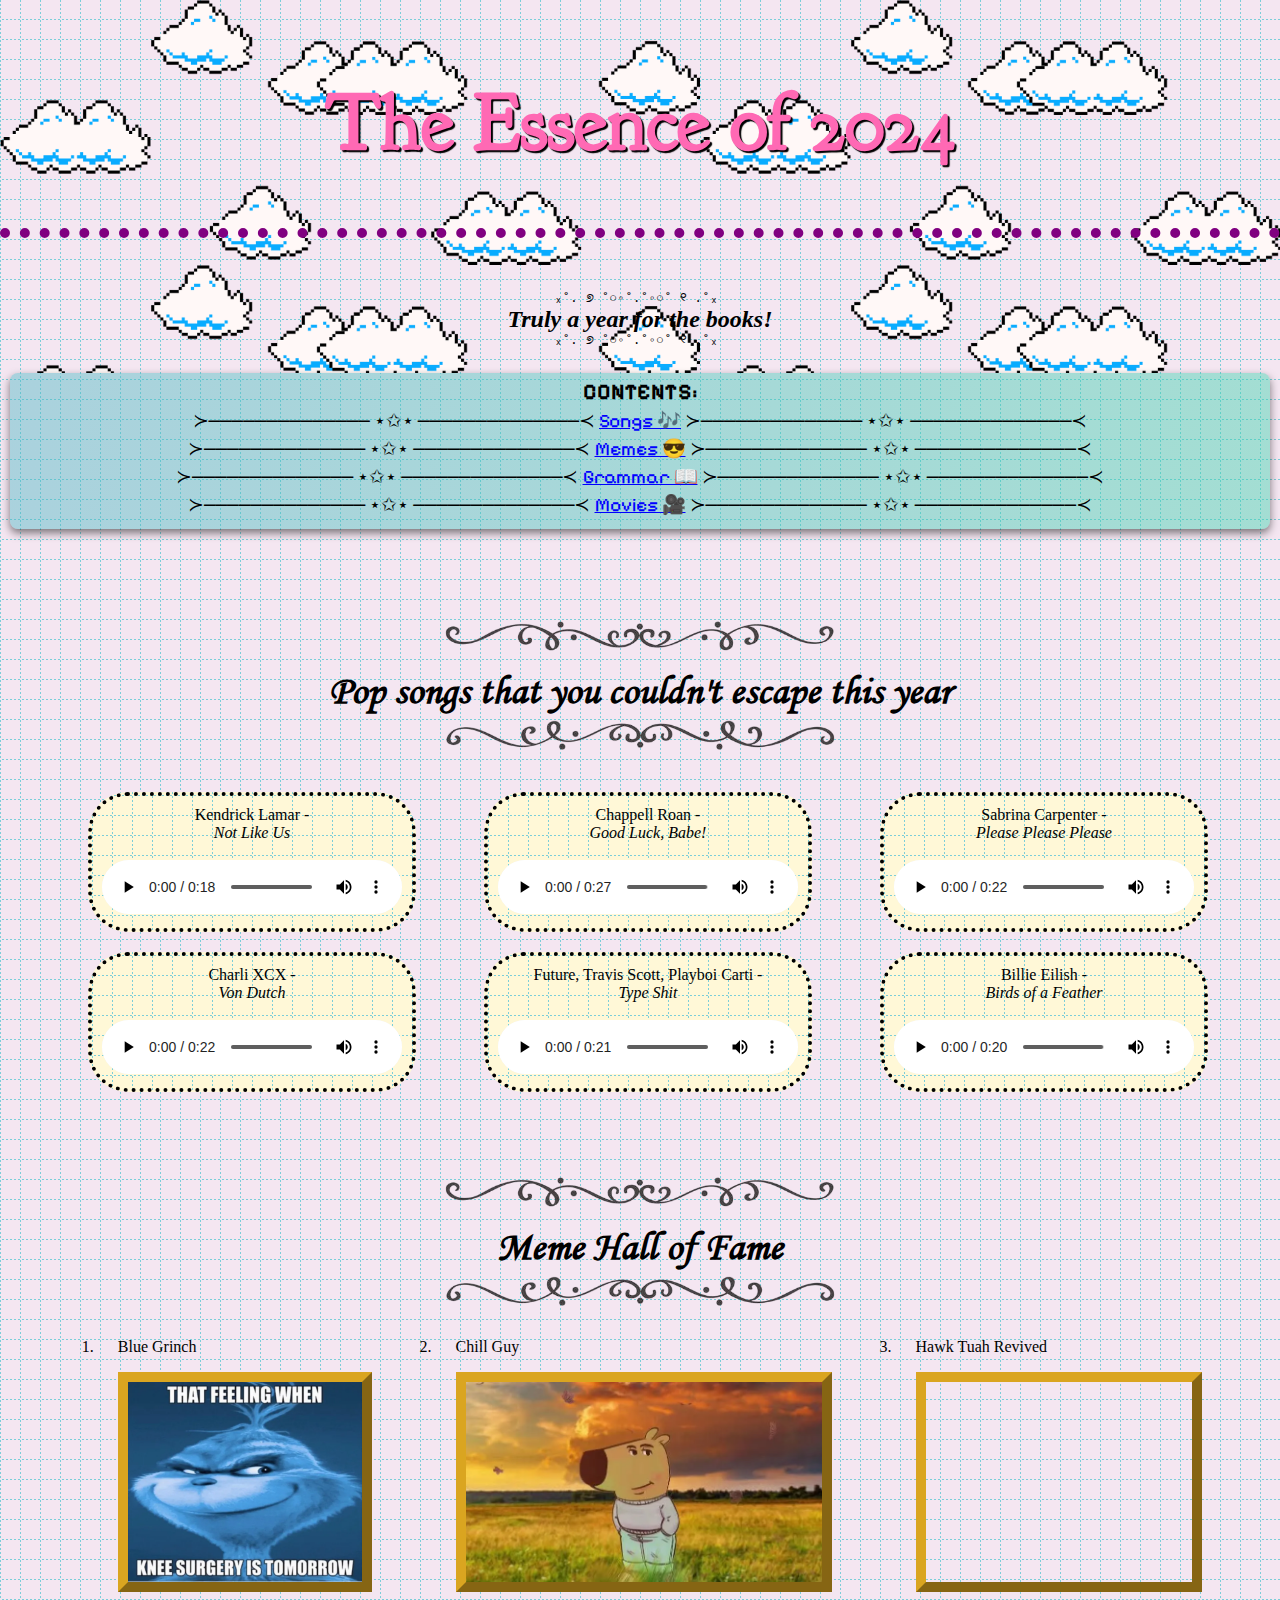
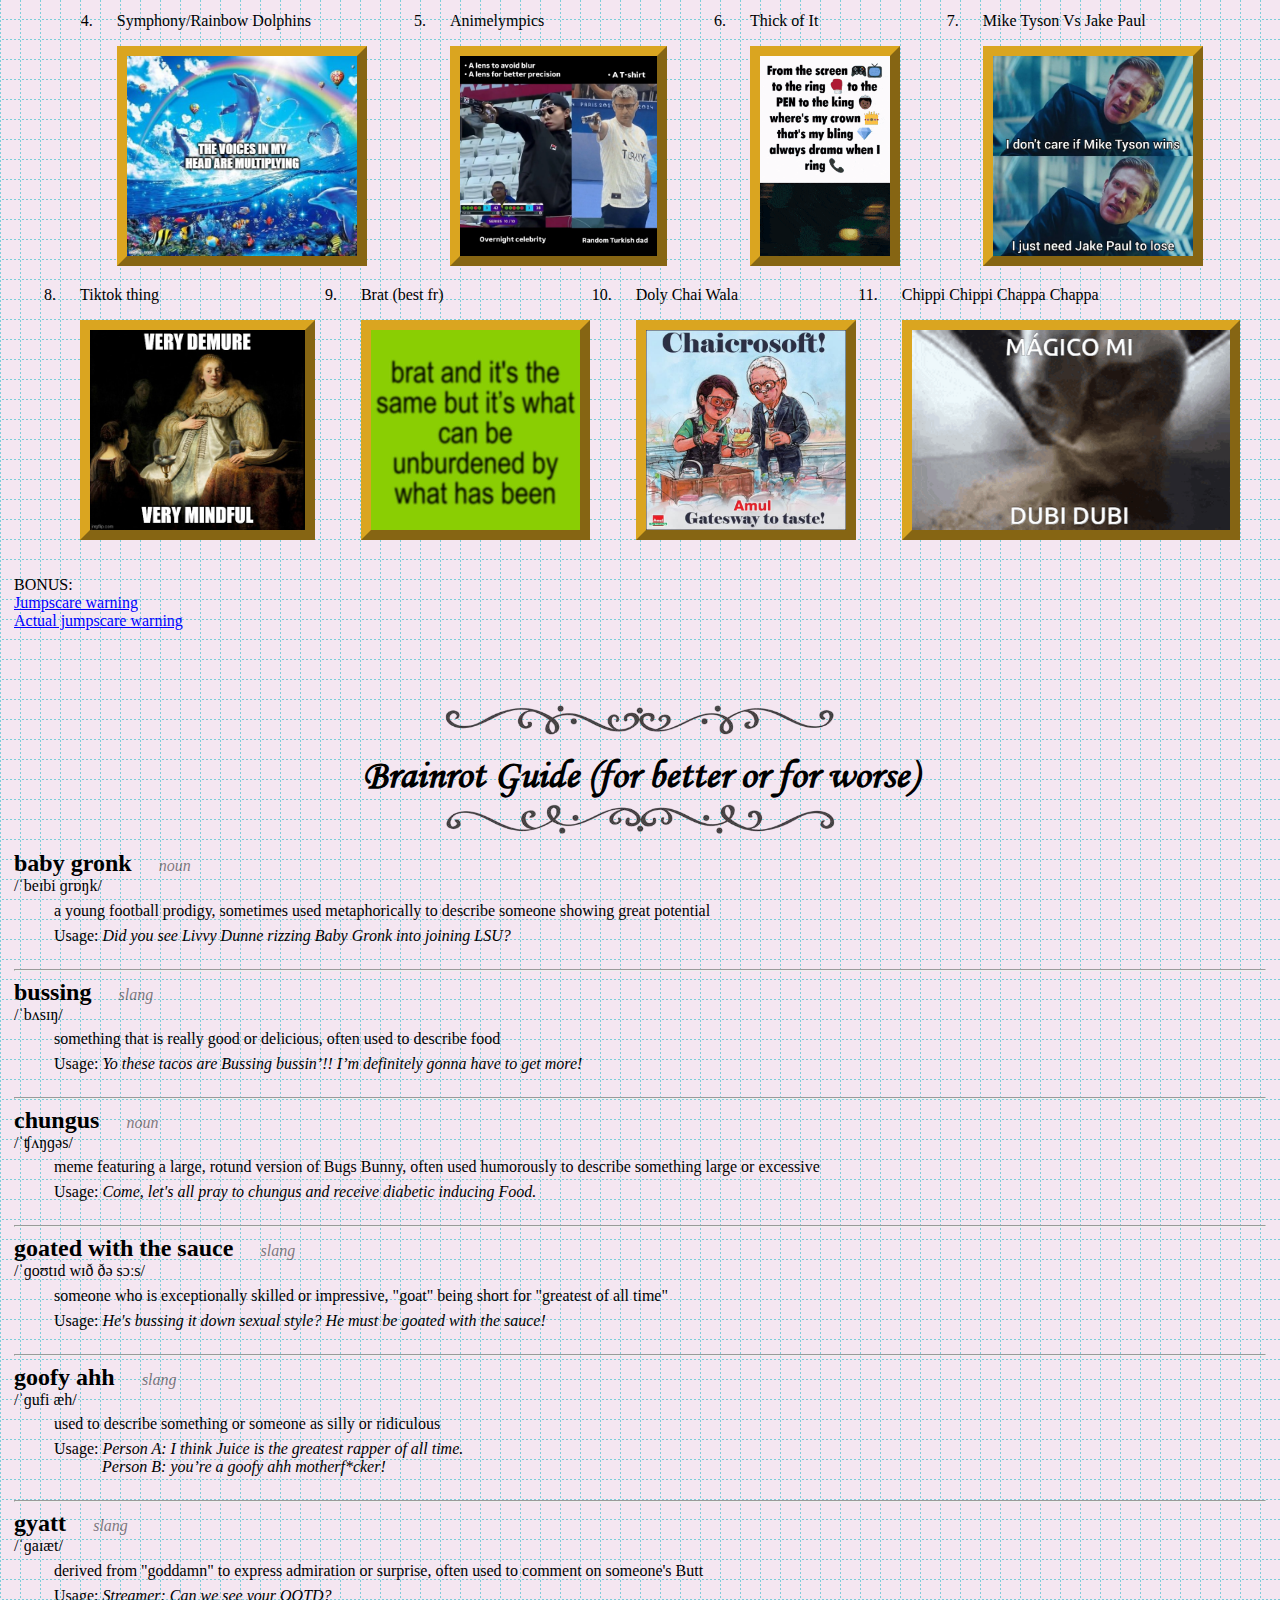
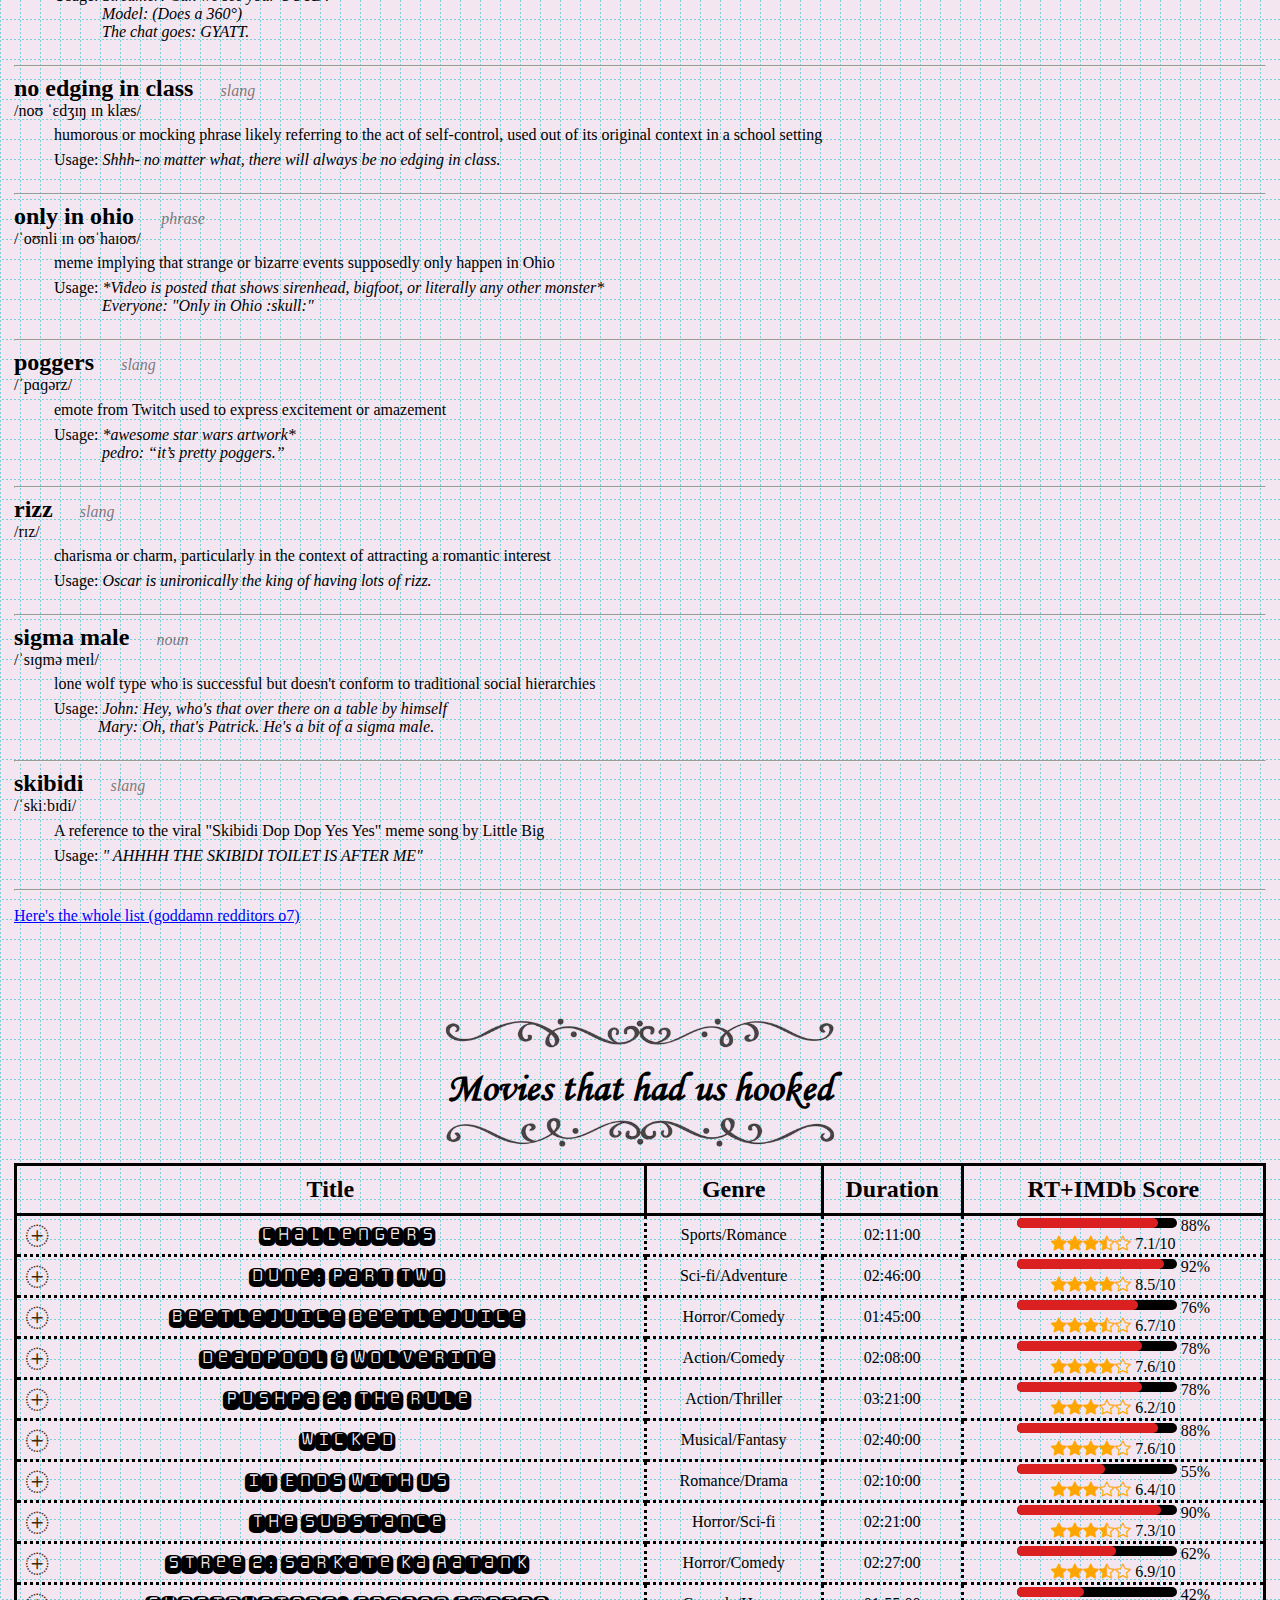
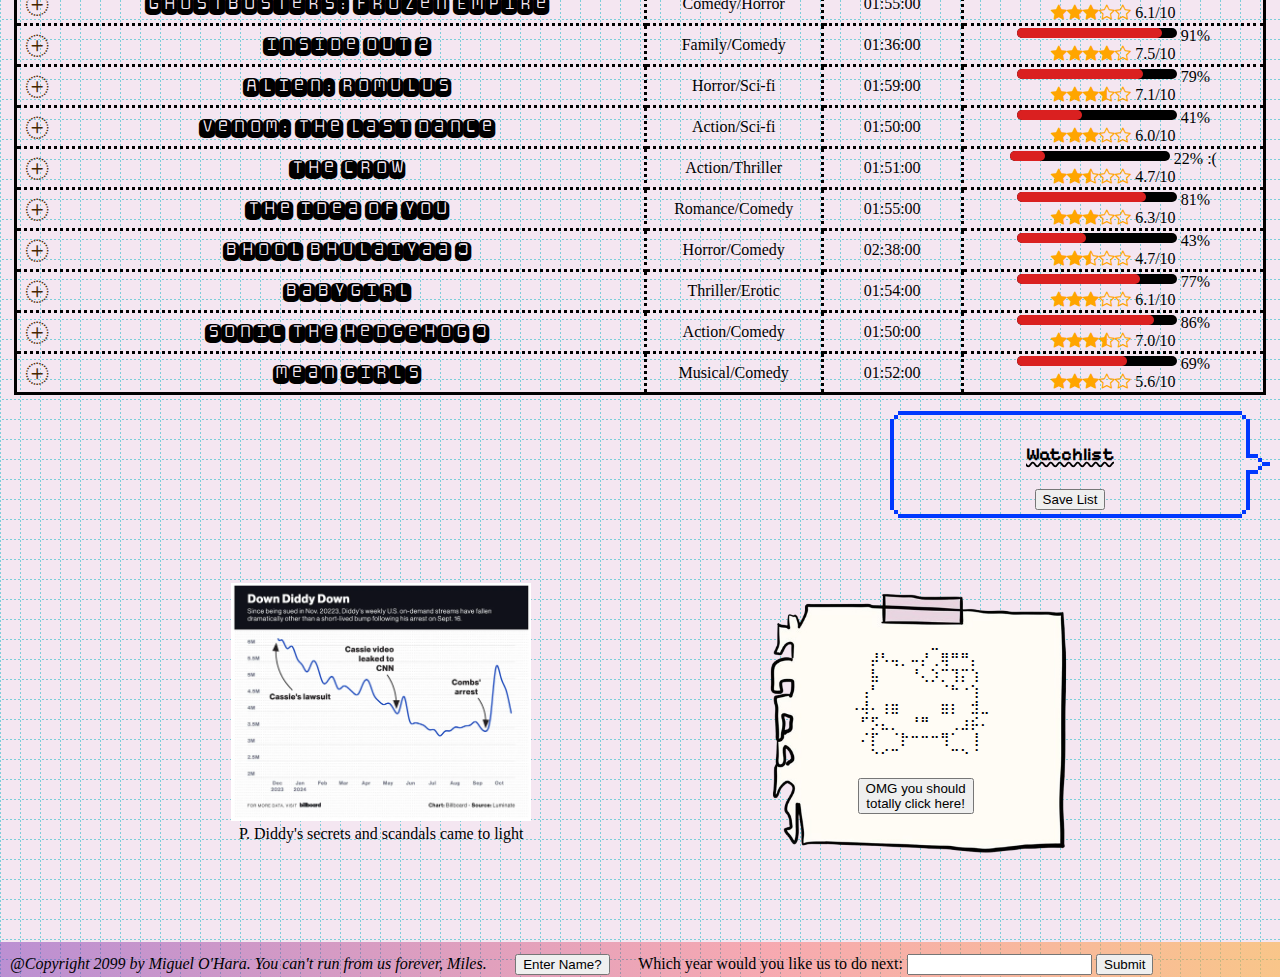
<file: index.html>
<!doctype html>
<html lang="en">
<head>
    <meta charset="utf-8">
    <meta name="viewport" content="width=device-width">
    <meta name="author" content="Webdev Padawan">
    <meta name="description" content="brainrot+futurenostalgia">
    <link rel="icon" href="icons/squidchad.png" type="image/x-icon">
    <title>Webdev Practice</title>
    <!--link href="https://cdn.jsdelivr.net/npm/bootstrap@5.3.3/dist/css/bootstrap.min.css" rel="stylesheet" integrity="sha384-QWTKZyjpPEjISv5WaRU9OFeRpok6YctnYmDr5pNlyT2bRjXh0JMhjY6hW+ALEwIH" crossorigin="anonymous"-->
    <link rel="stylesheet" href="https://cdn.jsdelivr.net/npm/bootstrap-icons@1.11.3/font/bootstrap-icons.css" integrity="sha384-tViUnnbYAV00FLIhhi3v/dWt3Jxw4gZQcNoSCxCIFNJVCx7/D55/wXsrNIRANwdD" crossorigin="anonymous">
    <link rel="stylesheet" href="https://cdn.jsdelivr.net/npm/bootstrap-icons@1.11.3/font/bootstrap-icons.min.css">
    <link rel="stylesheet" href="styles.css">
</head>

<body>
    <div id="pagetop">
        <h1>The Essence of 2024</h1>
        <pre>ₓ˚. ୭ ˚○◦˚.˚◦○˚ ୧ .˚ₓ </pre>
        <h2 class="subtext"><em>Truly a year for the books!</em></h2>
        <pre>ₓ˚. ୭ ˚○◦˚.˚◦○˚ ୧ .˚ₓ </pre>
    </div>

    <nav><h3>CONTENTS:</h3>
        <p>≻────────────── ⋆✩⋆ ──────────────≺  <a href="#Songs">Songs 🎶</a>  ≻────────────── ⋆✩⋆ ──────────────≺</p>
        <p>≻────────────── ⋆✩⋆ ──────────────≺  <a href="#Memes">Memes 😎</a>  ≻────────────── ⋆✩⋆ ──────────────≺</p>
        <p>≻────────────── ⋆✩⋆ ──────────────≺  <a href="#Grammar">Grammar 📖</a>  ≻────────────── ⋆✩⋆ ──────────────≺</p>
        <p>≻────────────── ⋆✩⋆ ──────────────≺  <a href="#Movies">Movies 🎥</a>  ≻────────────── ⋆✩⋆ ──────────────≺</p>
    </nav>
    <main>
        <!--btw can interchange 'strong' with 'b' and 'em' with 'i'-->
        <!-- The <span> tag is much like the <div> element, but <div> is a block-level element and <span> is an inline element. -->

        <section id="Songs">
            <h3><img src="images/fancyborder.png" width="400px"/><p>Pop songs that you couldn't escape this year</p><img src="images/fancyborder.png" width="400px" style="transform: rotate(180deg);"/></h3>
            <ul class="audiolist">
                <li>Kendrick Lamar - <br><em>Not Like Us</em><br><br><audio src="audio/notlikeus.mp3" type="audio/mpeg" controls></audio></li><br>
                <li>Chappell Roan - <br><em>Good Luck, Babe!</em><br><br><audio src="audio/goodluckbabe.mp3" type="audio/mpeg" controls></audio></li><br>
                <li>Sabrina Carpenter - <br><em>Please Please Please</em><br><br><audio src="audio/pleasepleaseplease.mp3" type="audio/mpeg" controls></audio></li><br>
                <li>Charli XCX - <br><em>Von Dutch</em><br><br><audio src="audio/vondutch.mp3" type="audio/mpeg" controls></audio></li><br>
                <li>Future, Travis Scott, Playboi Carti - <br><em>Type Shit</em><br><br><audio src="audio/typeshit.mp3" type="audio/mpeg" controls></audio></li><br>
                <li>Billie Eilish - <br><em>Birds of a Feather</em><br><br><audio src="audio/birdsofafeather.mp3" type="audio/mpeg" controls></audio></li><br>
            </ul>
        </section>

        <section id="Memes">
            <h3><img src="images/fancyborder.png" width="400px"/><p>Meme Hall of Fame</p><img src="images/fancyborder.png" width="400px" style="transform: rotate(180deg);"/></h3>
            <ol>
                <li>Blue Grinch<p><img src="images/kneesurgery.png" alt="That feeling when knee surgery is tomorrow" height="200"></p></li>
                <li>Chill Guy<p><img src="images/chillestguy.png" alt="Chill Guy Meme" height="200"></p></li>
                <li>Hawk Tuah Revived<br><p><iframe width="266.66" height="200" src="https://www.youtube.com/embed/dFnV3qDpNLY"></iframe></p></li><!--width:height::360:270-->
                <li>Symphony/Rainbow Dolphins<p><img src="images/symphonydolphins.jpg" alt="Symphony Dolphins" height="200"></p></li>
                <li>Animelympics<p><img src="images/olympicsshooting.jpg" alt="Olympics got cool" height="200"></p></li>
                <li>Thick of It<p><img src="images/ksi-thick-of-it.gif" alt="Thick of It - KSI" height="200"></p></li>
                <li>Mike Tyson Vs Jake Paul<p><img src="images/mikeandjake.jpg" alt="Mike Vs Jake Boxing Match" height="200"></p></li>
                <li>Tiktok thing<p><img src="images/demuremindful.jpg" alt="Very Demure, Very Mindful" height="200"></p></li>
                <li>Brat (best fr)<p><img src="images/brat.jpg" alt="Brat" height="200"></p></li>
                <li>Doly Chai Wala<p><img src="images/dollychaiwala.jpg" alt="Dolly Chai Wala" height="200"></p></li>
                <li>Chippi Chippi Chappa Chappa<p><img src="images/chipi-chipi-chipi.gif" alt="Chippi Chippi Chappa Chappa" height="200"></p></li>
            </ol>
            <p>BONUS:<br><a href="https://upload.wikimedia.org/wikipedia/commons/thumb/d/d2/Moo_deng_%E0%B8%AB%E0%B8%A1%E0%B8%B9%E0%B9%80%E0%B8%94%E0%B9%89%E0%B8%87_%282024-09-11%29_-_img_02.jpg/1200px-Moo_deng_%E0%B8%AB%E0%B8%A1%E0%B8%B9%E0%B9%80%E0%B8%94%E0%B9%89%E0%B8%87_%282024-09-11%29_-_img_02.jpg" target="_blank"><u>Jumpscare warning</u></a><br>
                <a href="https://www.youtube.com/watch?v=H5w_crTyzno" target="_blank"><u>Actual jumpscare warning</u></a></p>
        </section>

        <section id="Grammar">
            <dl><h3><img src="images/fancyborder.png" width="400px"/><p>Brainrot Guide (for better or for worse)</p><img src="images/fancyborder.png" width="400px" style="transform: rotate(180deg);"/></h3>
                <dt><strong class = 'Grammarhead'>baby gronk</strong><em>noun</em><br>/ˈbeɪbi ɡrɒŋk/</dt>
                <dd>a young football prodigy, sometimes used metaphorically to describe someone showing great potential
                    <div class="Grammarex">
                        Usage:  
                        <em>
                            Did you see Livvy Dunne rizzing Baby Gronk into joining LSU?
                        </em>
                    </div>
                </dd><hr>
                <dt><strong class = 'Grammarhead'>bussing</strong><em>slang</em><br>/ˈbʌsɪŋ/</dt>
                <dd>something that is really good or delicious, often used to describe food
                    <div class="Grammarex">
                        Usage:  
                        <em>
                            Yo these tacos are Bussing bussin’!! I’m definitely gonna have to get more!
                        </em>
                    </div>
                </dd><hr>
                <dt><strong class = 'Grammarhead'>chungus</strong><em>noun</em><br>/ˈʧʌŋɡəs/</dt>
                <dd>meme featuring a large, rotund version of Bugs Bunny, often used humorously to describe something large or excessive
                    <div class="Grammarex">
                        Usage:  
                        <em>
                            Come, let's all pray to chungus and receive diabetic inducing Food.
                        </em>
                    </div>
                </dd><hr>
                <dt><strong class = 'Grammarhead'>goated with the sauce</strong><em>slang</em><br>/ˈɡoʊtɪd wɪð ðə sɔːs/</dt>
                <dd>someone who is exceptionally skilled or impressive, "goat" being short for "greatest of all time"
                    <div class="Grammarex">
                        Usage:  
                        <em>
                            He's bussing it down sexual style? He must be goated with the sauce!
                        </em>
                    </div>
                </dd><hr>
                <dt><strong class = 'Grammarhead'>goofy ahh</strong><em>slang</em><br>/ˈɡufi æh/</dt>
                <dd>used to describe something or someone as silly or ridiculous
                    <div class="Grammarex">
                        Usage:  
                        <em>
                            Person A: I think Juice is the greatest rapper of all time.
                            <br>&nbsp;&nbsp;&nbsp;&nbsp;&nbsp;&nbsp;&nbsp;&nbsp;&nbsp;&nbsp;&nbsp;&nbsp;Person B: you’re a goofy ahh motherf*cker!
                        </em>
                    </div>
                </dd><hr>
                <dt><strong class = 'Grammarhead'>gyatt</strong><em>slang</em><br>/ˈɡaɪæt/</dt>
                <dd>derived from "goddamn" to express admiration or surprise, often used to comment on someone's Butt
                    <div class="Grammarex">
                        Usage:  
                        <em>
                            Streamer: Can we see your OOTD?
                            <br>&nbsp;&nbsp;&nbsp;&nbsp;&nbsp;&nbsp;&nbsp;&nbsp;&nbsp;&nbsp;&nbsp;&nbsp;Model: (Does a 360°)
                            <br>&nbsp;&nbsp;&nbsp;&nbsp;&nbsp;&nbsp;&nbsp;&nbsp;&nbsp;&nbsp;&nbsp;&nbsp;The chat goes: GYATT.
                        </em>
                    </div>
                </dd><hr>
                <dt><strong class = 'Grammarhead'>no edging in class</strong><em>slang</em><br>/noʊ ˈɛdʒɪŋ ɪn klæs/</dt>
                <dd>humorous or mocking phrase likely referring to the act of self-control, used out of its original context in a school setting
                    <div class="Grammarex">
                        Usage:  
                        <em>
                            Shhh- no matter what, there will always be no edging in class.
                        </em>
                    </div>
                </dd><hr>
                <dt><strong class = 'Grammarhead'>only in ohio</strong><em>phrase</em><br>/ˈoʊnli ɪn oʊˈhaɪoʊ/</dt>
                <dd>meme implying that strange or bizarre events supposedly only happen in Ohio
                    <div class="Grammarex">
                        Usage:  
                        <em>
                            *Video is posted that shows sirenhead, bigfoot, or literally any other monster*
                            <br>&nbsp;&nbsp;&nbsp;&nbsp;&nbsp;&nbsp;&nbsp;&nbsp;&nbsp;&nbsp;&nbsp;&nbsp;Everyone: "Only in Ohio :skull:"
                        </em>
                    </div>
                </dd><hr>
                <dt><strong class = 'Grammarhead'>poggers</strong><em>slang</em><br>/ˈpɑɡərz/</dt>
                <dd>emote from Twitch used to express excitement or amazement
                    <div class="Grammarex">
                        Usage:  
                        <em>
                            *awesome star wars artwork*
                            <br>&nbsp;&nbsp;&nbsp;&nbsp;&nbsp;&nbsp;&nbsp;&nbsp;&nbsp;&nbsp;&nbsp;&nbsp;pedro: “it’s pretty poggers.”
                        </em>
                    </div>
                </dd><hr>
                <dt><strong class = 'Grammarhead'>rizz</strong><em>slang</em><br>/rɪz/</dt>
                <dd>charisma or charm, particularly in the context of attracting a romantic interest
                    <div class="Grammarex">
                        Usage:  
                        <em>
                            Oscar is unironically the king of having lots of rizz.
                        </em>
                    </div>
                </dd><hr>
                <dt><strong class = 'Grammarhead'>sigma male</strong><em>noun</em><br>/ˈsɪɡmə meɪl/</dt>
                <dd>lone wolf type who is successful but doesn't conform to traditional social hierarchies
                    <div class="Grammarex">
                        Usage:  
                        <em>
                            John: Hey, who's that over there on a table by himself
                            <br>&nbsp;&nbsp;&nbsp;&nbsp;&nbsp;&nbsp;&nbsp;&nbsp;&nbsp;&nbsp;&nbsp;Mary: Oh, that's Patrick. He's a bit of a sigma male.
                        </em>
                    </div>
                </dd><hr>
                <dt><strong class = 'Grammarhead'>skibidi</strong><em>slang</em><br>/ˈskiːbɪdi/</dt>
                <dd>A reference to the viral "Skibidi Dop Dop Yes Yes" meme song by Little Big
                    <div class="Grammarex">
                        Usage:  
                        <em>
                            " AHHHH THE SKIBIDI TOILET IS AFTER ME"
                        </em>
                    </div>
                </dd><hr>

            </dl>
            <a href="https://www.reddit.com/r/NoStupidQuestions/comments/1cgk2l7/comment/l599q8w/?utm_source=share&utm_medium=web3x&utm_name=web3xcss&utm_term=1&utm_content=share_button" target="_blank"><u>Here's the whole list (goddamn redditors o7)</u></a><br><br>
        </section>
        
        <section id="Movies">
            <h3><img src="images/fancyborder.png" width="400px"/><p>Movies that had us hooked</p><img src="images/fancyborder.png" width="400px" style="transform: rotate(180deg);"/></h3>
            <table id="movielist">
                <tr><th scope="col">Title</th>
                    <th scope="col">Genre</th>
                    <th scope="col">Duration</th>
                    <th scope="col">RT+IMDb Score</th></tr>
                    <!-- Also add random fun fact (quirky font, maybe?)-->
                <tr><td><div class="cellcontent">
                    <span class="bi bi-plus-circle-dotted" data-action = "add"></span>Challengers<span></span></div></td>
                    <td>Sports/Romance</td>
                    <td>02:11:00</td>
                    <td><progress value="88" max="100"></progress>  88%<br><i class="bi bi-star-fill"></i><i class="bi bi-star-fill"></i><i class="bi bi-star-fill"></i><i class="bi bi-star-half"></i><i class="bi bi-star"></i> 7.1/10</td></tr>
                <tr><td><div class="cellcontent">
                    <span class="bi bi-plus-circle-dotted" data-action = "add"></span>Dune: Part Two<span></span></div></td>
                    <td>Sci-fi/Adventure</td>
                    <td>02:46:00</td>
                    <td><progress value="92" max="100"></progress>  92%<br><i class="bi bi-star-fill"></i><i class="bi bi-star-fill"></i><i class="bi bi-star-fill"></i><i class="bi bi-star-fill"></i><i class="bi bi-star"></i> 8.5/10</td></tr>
                <tr><td><div class="cellcontent">
                    <span class="bi bi-plus-circle-dotted" data-action = "add"></span>Beetlejuice Beetlejuice<span></span></div></td>
                    <td>Horror/Comedy</td>
                    <td>01:45:00</td>
                    <td><progress value="76" max="100"></progress>  76%<br><i class="bi bi-star-fill"></i><i class="bi bi-star-fill"></i><i class="bi bi-star-fill"></i><i class="bi bi-star-half"></i><i class="bi bi-star"></i> 6.7/10</td></tr>
                <tr><td><div class="cellcontent">
                    <span class="bi bi-plus-circle-dotted" data-action = "add"></span>Deadpool & Wolverine<span></span></div></td>
                    <td>Action/Comedy</td>
                    <td>02:08:00</td>
                    <td><progress value="78" max="100"></progress>  78%<br><i class="bi bi-star-fill"></i><i class="bi bi-star-fill"></i><i class="bi bi-star-fill"></i><i class="bi bi-star-fill"></i><i class="bi bi-star"></i> 7.6/10</td></tr>
                <tr><td><div class="cellcontent">
                    <span class="bi bi-plus-circle-dotted" data-action = "add"></span>Pushpa 2: The Rule<span></span></div></td>
                    <td>Action/Thriller</td>
                    <td>03:21:00</td>
                    <td><progress value="78" max="100"></progress>  78%<br><i class="bi bi-star-fill"></i><i class="bi bi-star-fill"></i><i class="bi bi-star-fill"></i><i class="bi bi-star"></i><i class="bi bi-star"></i> 6.2/10</td></tr>
                <tr><td><div class="cellcontent">
                    <span class="bi bi-plus-circle-dotted" data-action = "add"></span>Wicked<span></span></div></td>
                    <td>Musical/Fantasy</td>
                    <td>02:40:00</td>
                    <td><progress value="88" max="100"></progress>  88%<br><i class="bi bi-star-fill"></i><i class="bi bi-star-fill"></i><i class="bi bi-star-fill"></i><i class="bi bi-star-fill"></i><i class="bi bi-star"></i> 7.6/10</td></tr>
                <tr><td><div class="cellcontent">
                    <span class="bi bi-plus-circle-dotted" data-action = "add"></span>It Ends with Us<span></span></div></td>
                    <td>Romance/Drama</td>
                    <td>02:10:00</td>
                    <td><progress value="55" max="100"></progress>  55%<br><i class="bi bi-star-fill"></i><i class="bi bi-star-fill"></i><i class="bi bi-star-fill"></i><i class="bi bi-star"></i><i class="bi bi-star"></i> 6.4/10</td></tr>
                <tr><td><div class="cellcontent">
                    <span class="bi bi-plus-circle-dotted" data-action = "add"></span>The Substance<span></span></div></td>
                    <td>Horror/Sci-fi</td>
                    <td>02:21:00</td>
                    <td><progress value="90" max="100"></progress>  90%<br><i class="bi bi-star-fill"></i><i class="bi bi-star-fill"></i><i class="bi bi-star-fill"></i><i class="bi bi-star-half"></i><i class="bi bi-star"></i> 7.3/10</td></tr>
                <tr><td><div class="cellcontent">
                    <span class="bi bi-plus-circle-dotted" data-action = "add"></span>Stree 2: Sarkate ka Aatank<span></span></div></td>
                    <td>Horror/Comedy</td>
                    <td>02:27:00</td>
                    <td><progress value="62" max="100"></progress>  62%<br><i class="bi bi-star-fill"></i><i class="bi bi-star-fill"></i><i class="bi bi-star-fill"></i><i class="bi bi-star-half"></i><i class="bi bi-star"></i> 6.9/10</td></tr>
                <tr><td><div class="cellcontent">
                    <span class="bi bi-plus-circle-dotted" data-action = "add"></span>Ghostbusters: Frozen Empire<span></span></div></td>
                    <td>Comedy/Horror</td>
                    <td>01:55:00</td>
                    <td><progress value="42" max="100"></progress>  42%<br><i class="bi bi-star-fill"></i><i class="bi bi-star-fill"></i><i class="bi bi-star-fill"></i><i class="bi bi-star"></i><i class="bi bi-star"></i> 6.1/10</td></tr>
                <tr><td><div class="cellcontent">
                    <span class="bi bi-plus-circle-dotted" data-action = "add"></span>Inside Out 2<span></span></div></td>
                    <td>Family/Comedy</td>
                    <td>01:36:00</td>
                    <td><progress value="91" max="100"></progress>  91%<br><i class="bi bi-star-fill"></i><i class="bi bi-star-fill"></i><i class="bi bi-star-fill"></i><i class="bi bi-star-fill"></i><i class="bi bi-star"></i> 7.5/10</td></tr>
                <tr><td><div class="cellcontent">
                    <span class="bi bi-plus-circle-dotted" data-action = "add"></span>Alien: Romulus<span></span></div></td>
                    <td>Horror/Sci-fi</td>
                    <td>01:59:00</td>
                    <td><progress value="79" max="100"></progress>  79%<br><i class="bi bi-star-fill"></i><i class="bi bi-star-fill"></i><i class="bi bi-star-fill"></i><i class="bi bi-star-half"></i><i class="bi bi-star"></i> 7.1/10</td></tr>
                <tr><td><div class="cellcontent">
                    <span class="bi bi-plus-circle-dotted" data-action = "add"></span>Venom: The Last Dance<span></span></div></td>
                    <td>Action/Sci-fi</td>
                    <td>01:50:00</td>
                    <td><progress value="41" max="100"></progress>  41%<br><i class="bi bi-star-fill"></i><i class="bi bi-star-fill"></i><i class="bi bi-star-fill"></i><i class="bi bi-star"></i><i class="bi bi-star"></i> 6.0/10</td></tr>
                <tr><td><div class="cellcontent">
                    <span class="bi bi-plus-circle-dotted" data-action = "add"></span>The Crow<span></span></div></td>
                    <td>Action/Thriller</td>
                    <td>01:51:00</td>
                    <td><progress value="22" max="100"></progress>  22% :(<br><i class="bi bi-star-fill"></i><i class="bi bi-star-fill"></i><i class="bi bi-star-half"></i><i class="bi bi-star"></i><i class="bi bi-star"></i> 4.7/10</td></tr>
                <tr><td><div class="cellcontent">
                    <span class="bi bi-plus-circle-dotted" data-action = "add"></span>The Idea of You<span></span></div></td>
                    <td>Romance/Comedy</td>
                    <td>01:55:00</td>
                    <td><progress value="81" max="100"></progress>  81%<br><i class="bi bi-star-fill"></i><i class="bi bi-star-fill"></i><i class="bi bi-star-fill"></i><i class="bi bi-star"></i><i class="bi bi-star"></i> 6.3/10</td></tr>
                <tr><td><div class="cellcontent">
                    <span class="bi bi-plus-circle-dotted" data-action = "add"></span>Bhool Bhulaiyaa 3<span></span></div></td>
                    <td>Horror/Comedy</td>
                    <td>02:38:00</td>
                    <td><progress value="43" max="100"></progress>  43%<br><i class="bi bi-star-fill"></i><i class="bi bi-star-fill"></i><i class="bi bi-star-half"></i><i class="bi bi-star"></i><i class="bi bi-star"></i> 4.7/10</td></tr>
                <tr><td><div class="cellcontent">
                    <span class="bi bi-plus-circle-dotted" data-action = "add"></span>Babygirl<span></span></div></td>
                    <td>Thriller/Erotic</td>
                    <td>01:54:00</td>
                    <td><progress value="77" max="100"></progress>  77%<br><i class="bi bi-star-fill"></i><i class="bi bi-star-fill"></i><i class="bi bi-star-fill"></i><i class="bi bi-star"></i><i class="bi bi-star"></i> 6.1/10</td></tr>
                <tr><td><div class="cellcontent">
                    <span class="bi bi-plus-circle-dotted" data-action = "add"></span>Sonic the Hedgehog 3<span></span></div></td>
                    <td>Action/Comedy</td>
                    <td>01:50:00</td>
                    <td><progress value="86" max="100"></progress>  86%<br><i class="bi bi-star-fill"></i><i class="bi bi-star-fill"></i><i class="bi bi-star-fill"></i><i class="bi bi-star-half"></i><i class="bi bi-star"></i> 7.0/10</td></tr>
                <tr><td><div class="cellcontent">
                    <!--img class="movposter" src="images/whistle.jpg" width="20px"-->
                    <span class="bi bi-plus-circle-dotted" data-action = "add"></span>Mean Girls<span></span></div></td>
                    <td>Musical/Comedy</td>
                    <td>01:52:00</td>
                    <td><progress value="69" max="100"></progress>  69%<br><i class="bi bi-star-fill"></i><i class="bi bi-star-fill"></i><i class="bi bi-star-fill"></i><i class="bi bi-star"></i><i class="bi bi-star"></i> 5.6/10</td></tr>
            </table>
            <div id="watchlist">
                <div class="witem"></div>
                <div class="witem"></div>
                <div class="witem" id="w2">
                    <h4>Watchlist</h4>
                    <ul id="selectedlist"></ul>
                    <button id="dlmovielist">Save List</button>
                </div>
            </div>
        </section>

        <section id="Random">
            <div>
            <figure>
                <a href="https://archive.ph/fKHaa" target="_blank">
                <img src="images/diddydown.png" alt="Diddy goes down" id="diddy" width="300"></a>
                <figcaption style="text-align: center;">P. Diddy's secrets and scandals came to light</figcaption>
            </figure><br><br>
            </div>
            <div>
            <pre id="hkitty">
            
                

                
            
    ⠀⠀⠀⠀⠀⠀⠀⠀    ⣀⠀⠀⠀⠀⠀⠀⠀⠀⠀⠀⠀
        ⠀⠀⡼⠣⢤⡀⠤⡜⢀⢿⠛⠛⡄⠀⠀⠀⠀⠀⠀⠀
        ⠀⠀⣧⠀⠀⠀⠘⢄⡱⡉⢹⡍⢱⠀⠀⠀⠀⠀⠀⠀
        ⠀⢠⠃⠀⠀⠀⠀⠀⠀⠈⠓⠐⢱⠀⠀⠀⠀⠀⠀⠀
        ⠠⢼⠄⢰⣶⠀⠀⠀⠀⣶⡆⠀⣺⣀⠀⠀⠀⠀⠀⠀
        ⠀⠋⡫⣄⡀⠀⠘⠛⠀⠀⢀⣰⡮⠄⠀⠀⠀⠀⠀⠀
        ⠀⠌⡏⠀⠈⡗⠒⠒⠒⢻⠁⠀⢸⠀⠀⠀⠀⠀⠀⠀
        ⠀⠀⠑⠊⠉⠀⠀⠀⠀⠀⠉⠑⠈⠀⠀⠀⠀⠀⠀⠀
        <h2 popover id="RR"><a href="https://rick.nerial.uk/" target="popup" onclick="window.open('https://rick.nerial.uk/','prank','width=600,height=400')">And now here!</a></h2>
         <button popovertarget="RR">OMG you should&#13;&#10;totally click here!</button><br><br><br>
        
            </pre>
            </div>
        </section>

    </main>

    <footer>
        <p>
            <i>@Copyright 2099 by Miguel O'Hara. You can't run from us forever, Miles.</i>

            <button id="setname">Enter Name?</button>

            <span><label for="yearsuggestion">Which year would you like us to do next: </label>
                <input id="yearsuggestion" name="yearsuggestion" type="number" list="yearslist">
                <datalist id="yearslist">
                    <option value="2023"></option>
                    <option value="2022"></option>
                    <option value="2021"></option>
                    <option value="2020"></option>
                    <option value="2019"></option>
                </datalist>
                <button type="submit" form="yearslist" onclick="alert('Thank you for letting us know!')">Submit</button><br></span>
        
            <span><iframe src="https://lavender-but-bread.neocities.org/buttons/piano-button.html" style="border: none;" width="88" height="31"></iframe></span>
        </p>
    </footer>
    <script src="main.js"></script>
    <noscript>Your browser does not support JavaScript.</noscript>
</body>
</html>
</file>
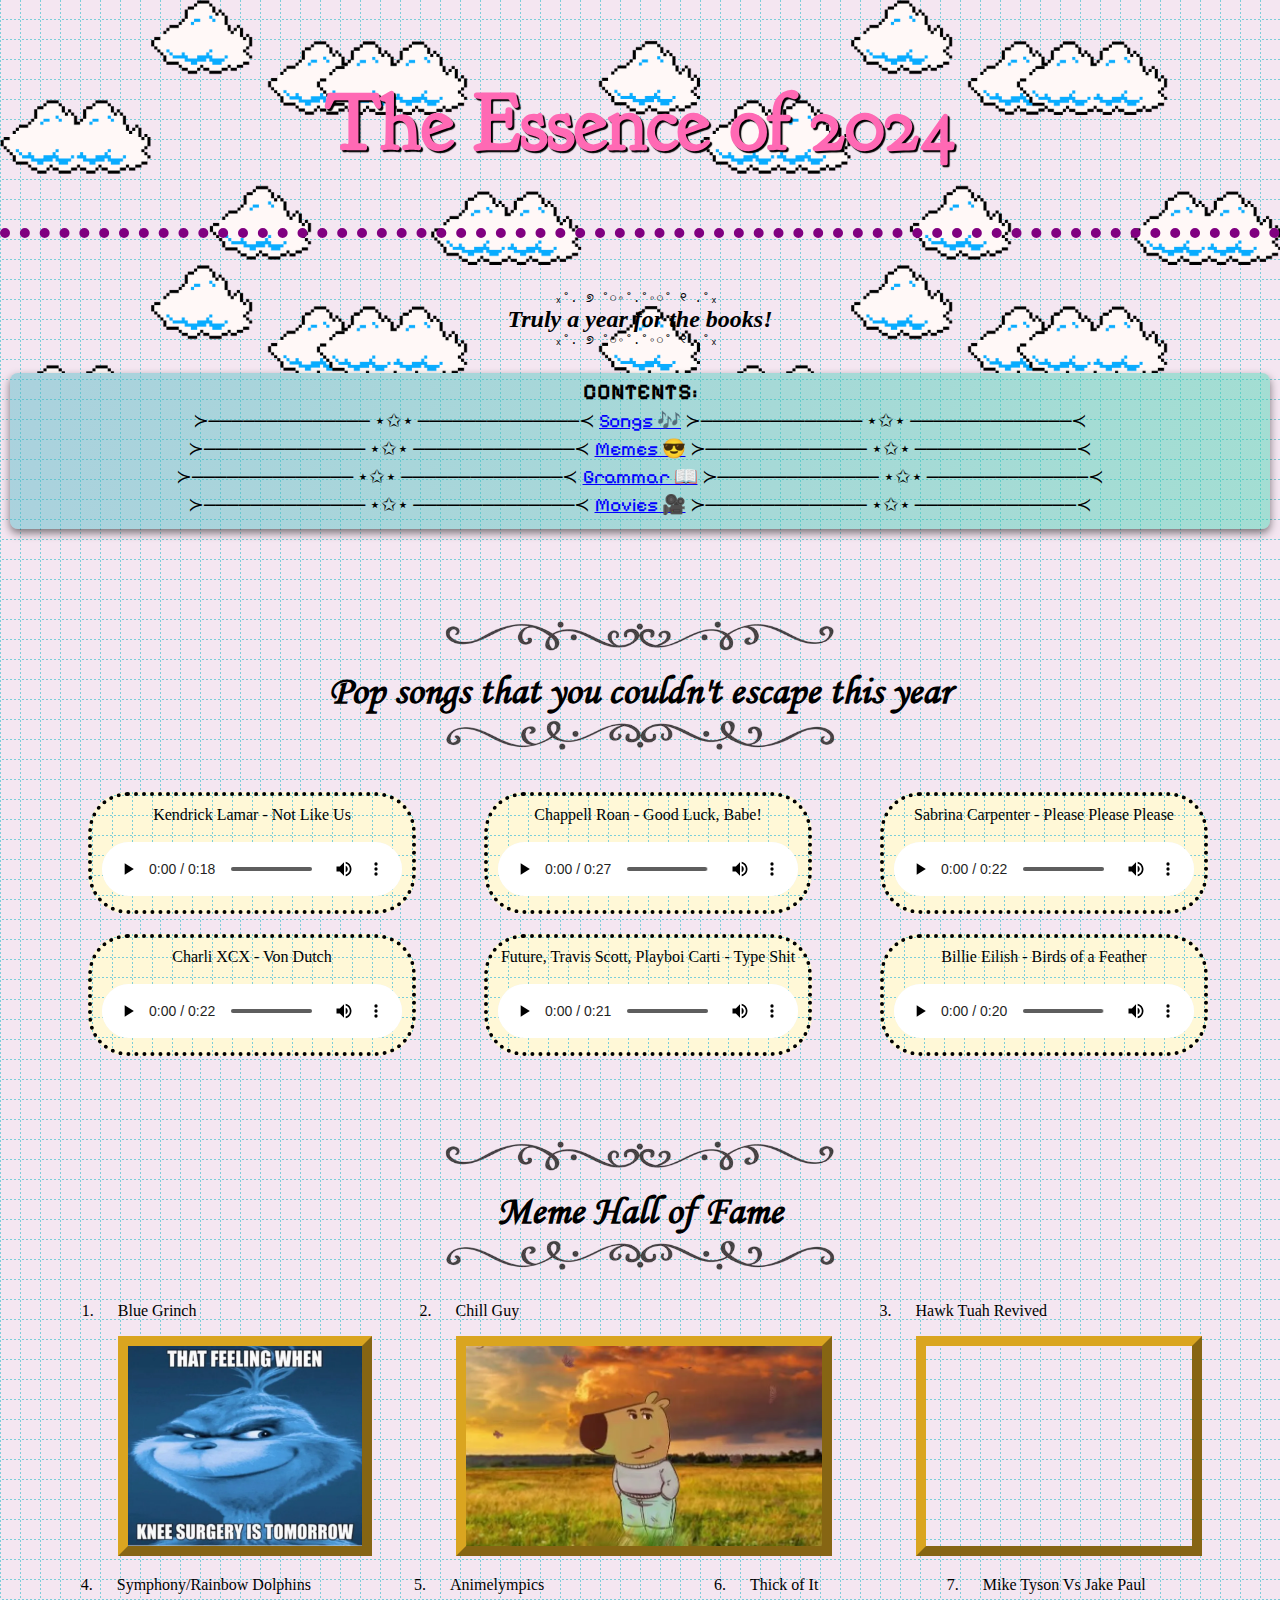
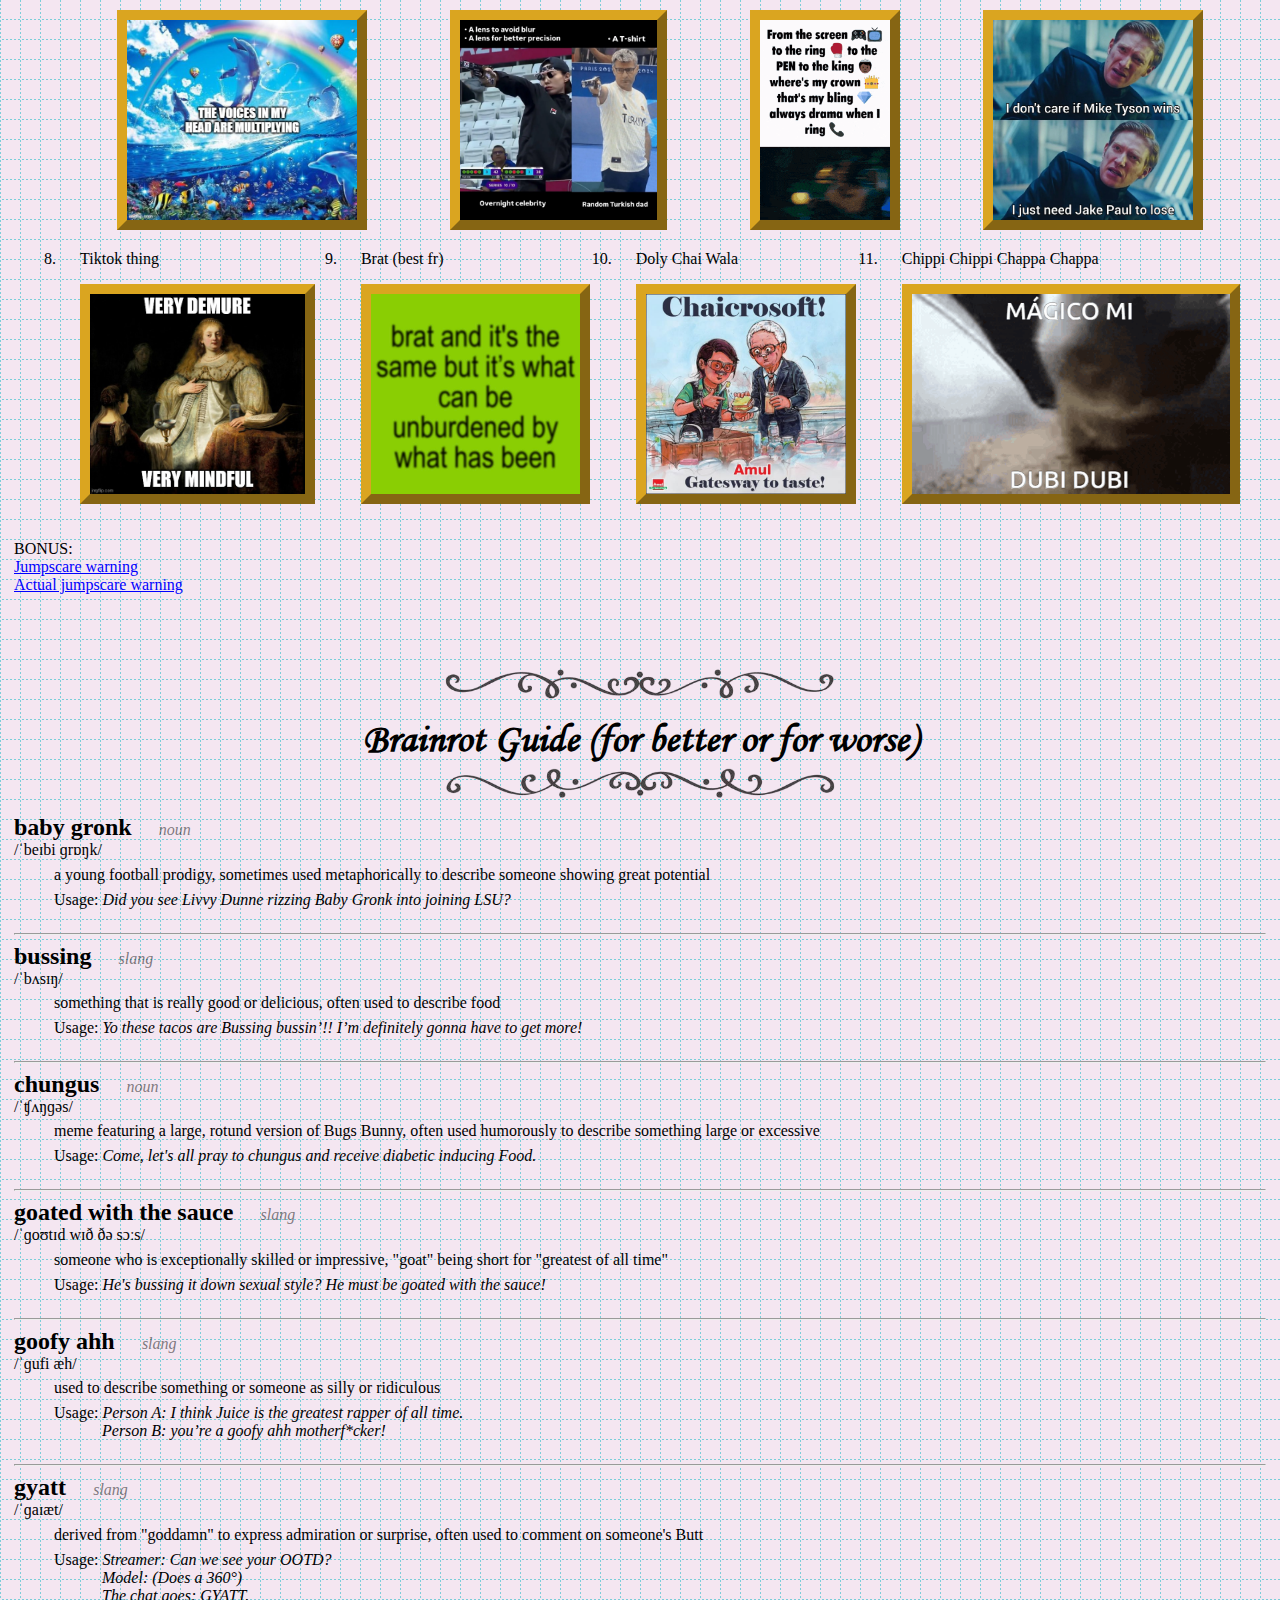
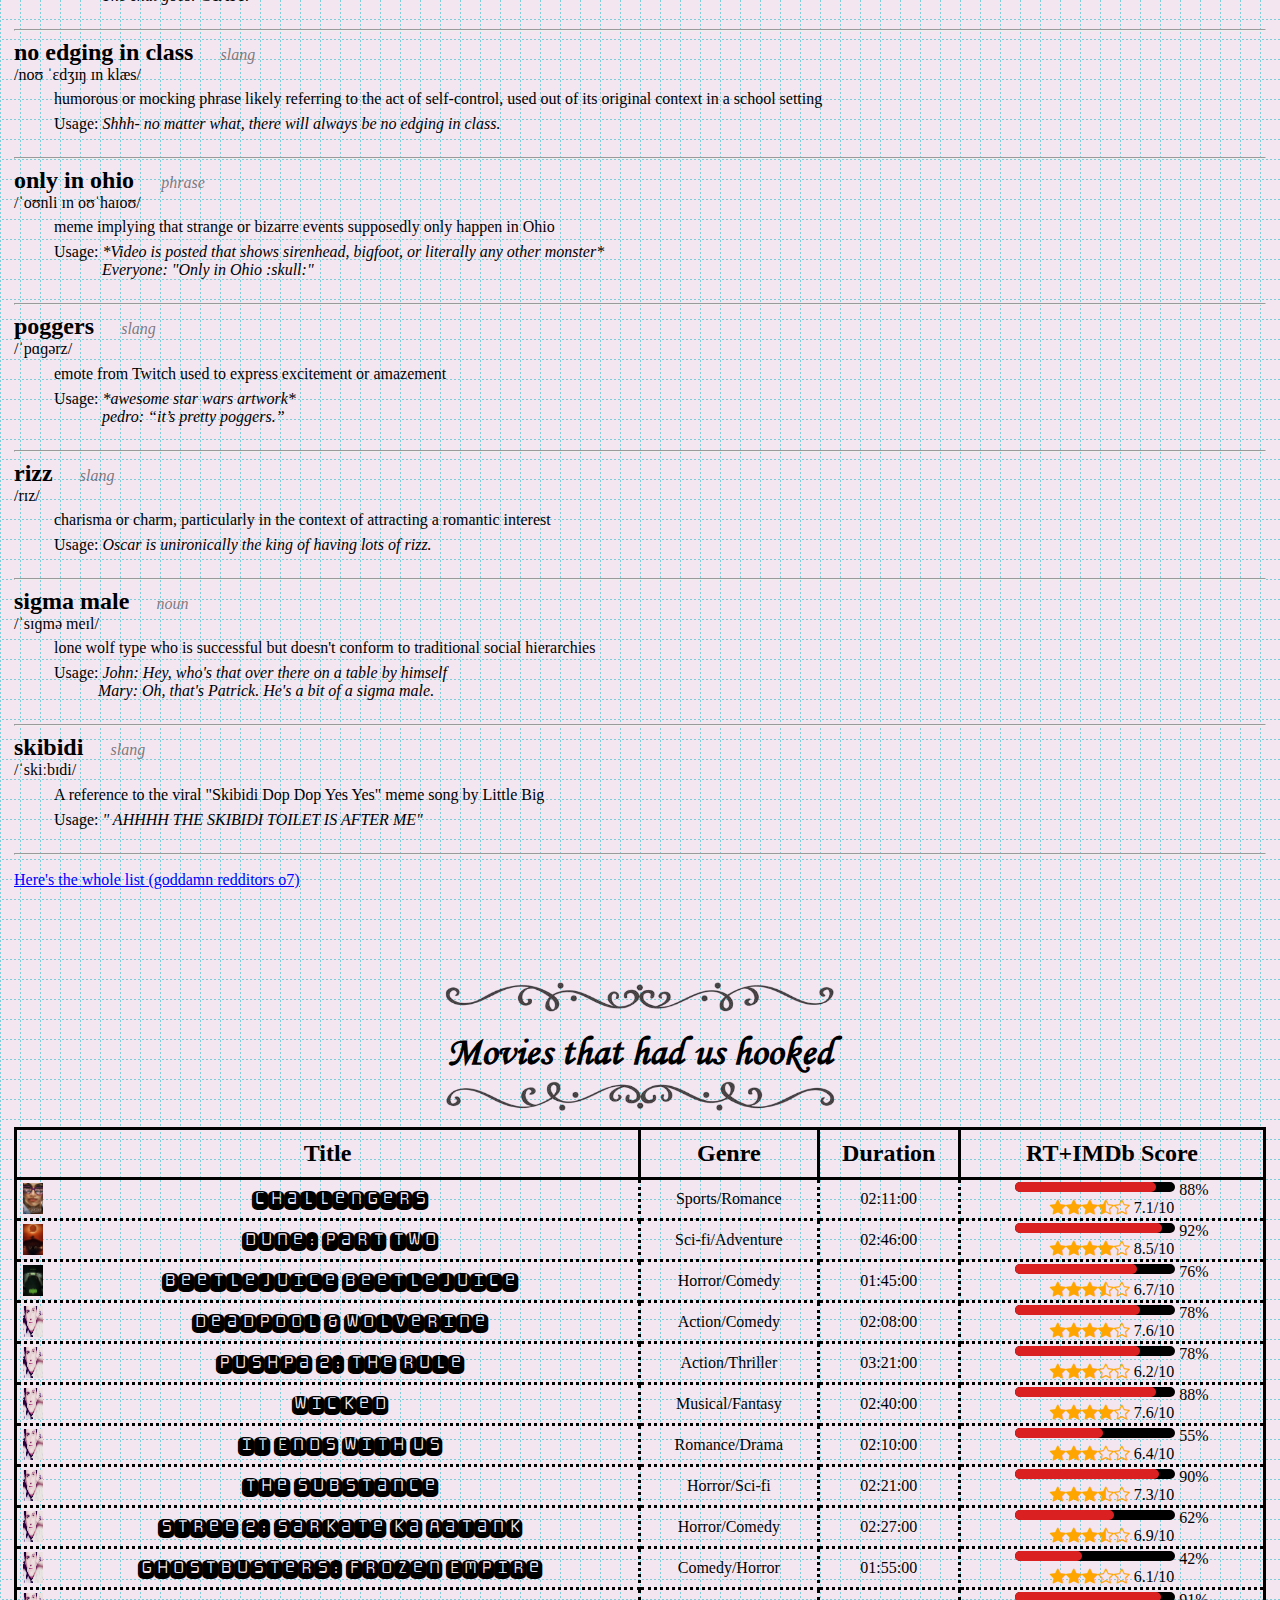
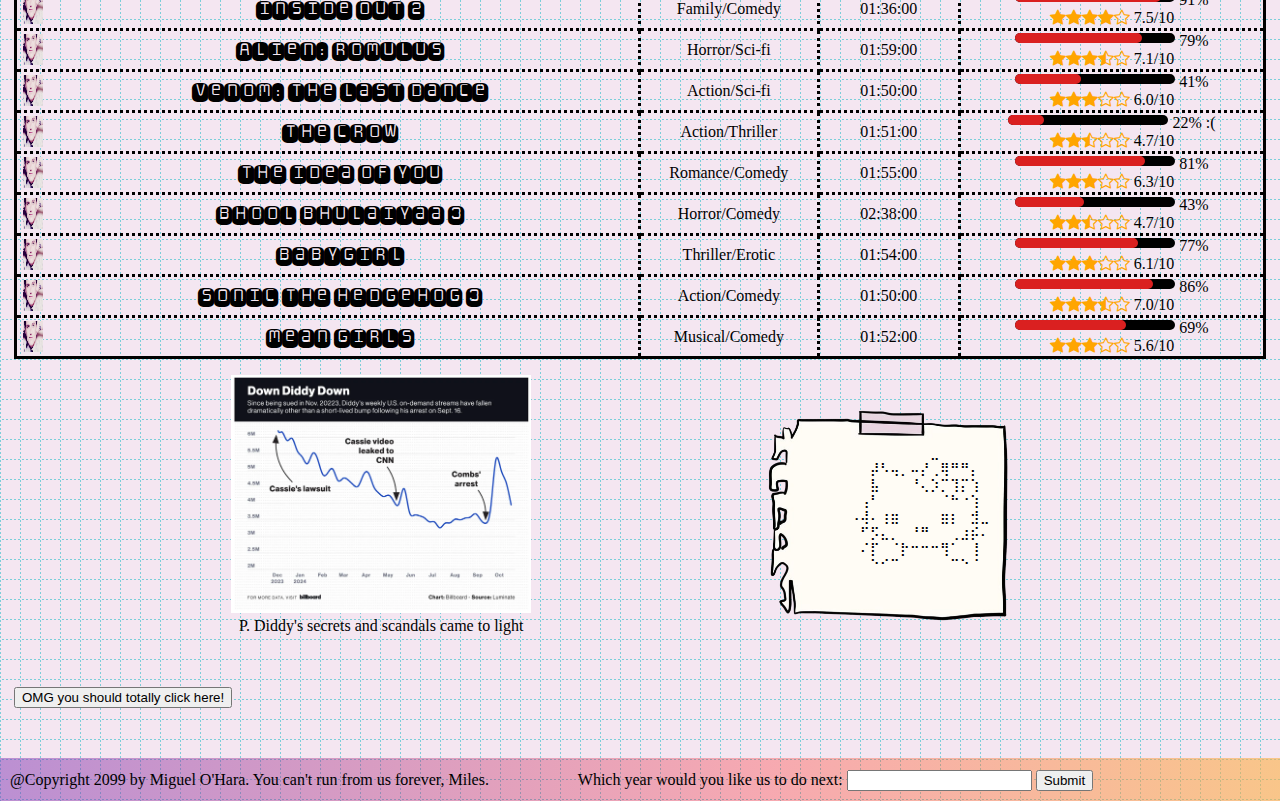
<file: Task 1.html>
<!doctype html>
<html lang="en">
<head>
    <meta charset="utf-8">
    <meta name="viewport" content="width=device-width">
    <meta name="author" content="The Architect">
    <meta name="description" content="brainrot+futurenostalgia">
    <link rel="icon" href="icons/squidchad.png" type="image/x-icon">
    <title>Webdev Task 1</title>
    <noscript>Your browser does not support JavaScript!</noscript>
    <!--link href="https://cdn.jsdelivr.net/npm/bootstrap@5.3.3/dist/css/bootstrap.min.css" rel="stylesheet" integrity="sha384-QWTKZyjpPEjISv5WaRU9OFeRpok6YctnYmDr5pNlyT2bRjXh0JMhjY6hW+ALEwIH" crossorigin="anonymous"-->
    <link rel="stylesheet" href="https://cdn.jsdelivr.net/npm/bootstrap-icons@1.11.3/font/bootstrap-icons.css" integrity="sha384-tViUnnbYAV00FLIhhi3v/dWt3Jxw4gZQcNoSCxCIFNJVCx7/D55/wXsrNIRANwdD" crossorigin="anonymous">
    <link rel="stylesheet" href="https://cdn.jsdelivr.net/npm/bootstrap-icons@1.11.3/font/bootstrap-icons.min.css">
    <link rel="stylesheet" href="styles.css">
</head>

<body>
    <div id="pagetop">
        <h1>The Essence of 2024</h1>
        <pre>ₓ˚. ୭ ˚○◦˚.˚◦○˚ ୧ .˚ₓ </pre>
        <h2 class="subtext"><em>Truly a year for the books!</em></h2>
        <pre>ₓ˚. ୭ ˚○◦˚.˚◦○˚ ୧ .˚ₓ </pre>
    </div>

    <nav><h3>CONTENTS:</h3>
        <p>≻────────────── ⋆✩⋆ ──────────────≺  <a href="#Songs">Songs 🎶</a>  ≻────────────── ⋆✩⋆ ──────────────≺</p>
        <p>≻────────────── ⋆✩⋆ ──────────────≺  <a href="#Memes">Memes 😎</a>  ≻────────────── ⋆✩⋆ ──────────────≺</p>
        <p>≻────────────── ⋆✩⋆ ──────────────≺  <a href="#Grammar">Grammar 📖</a>  ≻────────────── ⋆✩⋆ ──────────────≺</p>
        <p>≻────────────── ⋆✩⋆ ──────────────≺  <a href="#Movies">Movies 🎥</a>  ≻────────────── ⋆✩⋆ ──────────────≺</p>
    </nav>
    <main>
        <!--btw can interchange 'strong' with 'b' and 'em' with 'i'-->
        <!-- The <span> tag is much like the <div> element, but <div> is a block-level element and <span> is an inline element. -->

        <section id="Songs">
            <h3><img src="images/fancyborder.png" width="400px"/><p>Pop songs that you couldn't escape this year</p><img src="images/fancyborder.png" width="400px" style="transform: rotate(180deg);"/></h3>
            <ul class="audiolist">
                <li>Kendrick Lamar - Not Like Us <br><br><audio src="audio/notlikeus.mp3" type="audio/mpeg" controls></audio></li><br>
                <li>Chappell Roan - Good Luck, Babe! <br><br><audio src="audio/goodluckbabe.mp3" type="audio/mpeg" controls></audio></li><br>
                <li>Sabrina Carpenter - Please Please Please <br><br><audio src="audio/pleasepleaseplease.mp3" type="audio/mpeg" controls></audio></li><br>
                <li>Charli XCX - Von Dutch <br><br><audio src="audio/vondutch.mp3" type="audio/mpeg" controls></audio></li><br>
                <li>Future, Travis Scott, Playboi Carti - Type Shit <br><br><audio src="audio/typeshit.mp3" type="audio/mpeg" controls></audio></li><br>
                <li>Billie Eilish - Birds of a Feather <br><br><audio src="audio/birdsofafeather.mp3" type="audio/mpeg" controls></audio></li><br>
            </ul>
        </section>

        <section id="Memes">
            <h3><img src="images/fancyborder.png" width="400px"/><p>Meme Hall of Fame</p><img src="images/fancyborder.png" width="400px" style="transform: rotate(180deg);"/></h3>
            <ol>
                <li>Blue Grinch<p><img src="images/kneesurgery.png" alt="That feeling when knee surgery is tomorrow" height="200"></p></li>
                <li>Chill Guy<p><img src="images/chillestguy.png" alt="Chill Guy Meme" height="200"></p></li>
                <li>Hawk Tuah Revived<br><p><iframe width="266.66" height="200" src="https://www.youtube.com/embed/dFnV3qDpNLY"></iframe></p></li><!--width:height::360:270-->
                <li>Symphony/Rainbow Dolphins<p><img src="images/symphonydolphins.jpg" alt="Symphony Dolphins" height="200"></p></li>
                <li>Animelympics<p><img src="images/olympicsshooting.jpg" alt="Olympics got cool" height="200"></p></li>
                <li>Thick of It<p><img src="images/ksi-thick-of-it.gif" alt="Thick of It - KSI" height="200"></p></li>
                <li>Mike Tyson Vs Jake Paul<p><img src="images/mikeandjake.jpg" alt="Mike Vs Jake Boxing Match" height="200"></p></li>
                <li>Tiktok thing<p><img src="images/demuremindful.jpg" alt="Very Demure, Very Mindful" height="200"></p></li>
                <li>Brat (best fr)<p><img src="images/brat.jpg" alt="Brat" height="200"></p></li>
                <li>Doly Chai Wala<p><img src="images/dollychaiwala.jpg" alt="Dolly Chai Wala" height="200"></p></li>
                <li>Chippi Chippi Chappa Chappa<p><img src="images/chipi-chipi-chipi.gif" alt="Chippi Chippi Chappa Chappa" height="200"></p></li>
            </ol>
            <p>BONUS:<br><a href="https://upload.wikimedia.org/wikipedia/commons/thumb/d/d2/Moo_deng_%E0%B8%AB%E0%B8%A1%E0%B8%B9%E0%B9%80%E0%B8%94%E0%B9%89%E0%B8%87_%282024-09-11%29_-_img_02.jpg/1200px-Moo_deng_%E0%B8%AB%E0%B8%A1%E0%B8%B9%E0%B9%80%E0%B8%94%E0%B9%89%E0%B8%87_%282024-09-11%29_-_img_02.jpg" target="_blank"><u>Jumpscare warning</u></a><br>
                <a href="https://www.youtube.com/watch?v=H5w_crTyzno" target="_blank"><u>Actual jumpscare warning</u></a></p>
        </section>

        <section id="Grammar">
            <dl><h3><img src="images/fancyborder.png" width="400px"/><p>Brainrot Guide (for better or for worse)</p><img src="images/fancyborder.png" width="400px" style="transform: rotate(180deg);"/></h3>
                <dt><strong class = 'Grammarhead'>baby gronk</strong><em>noun</em><br>/ˈbeɪbi ɡrɒŋk/</dt>
                <dd>a young football prodigy, sometimes used metaphorically to describe someone showing great potential
                    <div class="Grammarex">
                        Usage:  
                        <em>
                            Did you see Livvy Dunne rizzing Baby Gronk into joining LSU?
                        </em>
                    </div>
                </dd><hr>
                <dt><strong class = 'Grammarhead'>bussing</strong><em>slang</em><br>/ˈbʌsɪŋ/</dt>
                <dd>something that is really good or delicious, often used to describe food
                    <div class="Grammarex">
                        Usage:  
                        <em>
                            Yo these tacos are Bussing bussin’!! I’m definitely gonna have to get more!
                        </em>
                    </div>
                </dd><hr>
                <dt><strong class = 'Grammarhead'>chungus</strong><em>noun</em><br>/ˈʧʌŋɡəs/</dt>
                <dd>meme featuring a large, rotund version of Bugs Bunny, often used humorously to describe something large or excessive
                    <div class="Grammarex">
                        Usage:  
                        <em>
                            Come, let's all pray to chungus and receive diabetic inducing Food.
                        </em>
                    </div>
                </dd><hr>
                <dt><strong class = 'Grammarhead'>goated with the sauce</strong><em>slang</em><br>/ˈɡoʊtɪd wɪð ðə sɔːs/</dt>
                <dd>someone who is exceptionally skilled or impressive, "goat" being short for "greatest of all time"
                    <div class="Grammarex">
                        Usage:  
                        <em>
                            He's bussing it down sexual style? He must be goated with the sauce!
                        </em>
                    </div>
                </dd><hr>
                <dt><strong class = 'Grammarhead'>goofy ahh</strong><em>slang</em><br>/ˈɡufi æh/</dt>
                <dd>used to describe something or someone as silly or ridiculous
                    <div class="Grammarex">
                        Usage:  
                        <em>
                            Person A: I think Juice is the greatest rapper of all time.
                            <br>&nbsp;&nbsp;&nbsp;&nbsp;&nbsp;&nbsp;&nbsp;&nbsp;&nbsp;&nbsp;&nbsp;&nbsp;Person B: you’re a goofy ahh motherf*cker!
                        </em>
                    </div>
                </dd><hr>
                <dt><strong class = 'Grammarhead'>gyatt</strong><em>slang</em><br>/ˈɡaɪæt/</dt>
                <dd>derived from "goddamn" to express admiration or surprise, often used to comment on someone's Butt
                    <div class="Grammarex">
                        Usage:  
                        <em>
                            Streamer: Can we see your OOTD?
                            <br>&nbsp;&nbsp;&nbsp;&nbsp;&nbsp;&nbsp;&nbsp;&nbsp;&nbsp;&nbsp;&nbsp;&nbsp;Model: (Does a 360°)
                            <br>&nbsp;&nbsp;&nbsp;&nbsp;&nbsp;&nbsp;&nbsp;&nbsp;&nbsp;&nbsp;&nbsp;&nbsp;The chat goes: GYATT.
                        </em>
                    </div>
                </dd><hr>
                <dt><strong class = 'Grammarhead'>no edging in class</strong><em>slang</em><br>/noʊ ˈɛdʒɪŋ ɪn klæs/</dt>
                <dd>humorous or mocking phrase likely referring to the act of self-control, used out of its original context in a school setting
                    <div class="Grammarex">
                        Usage:  
                        <em>
                            Shhh- no matter what, there will always be no edging in class.
                        </em>
                    </div>
                </dd><hr>
                <dt><strong class = 'Grammarhead'>only in ohio</strong><em>phrase</em><br>/ˈoʊnli ɪn oʊˈhaɪoʊ/</dt>
                <dd>meme implying that strange or bizarre events supposedly only happen in Ohio
                    <div class="Grammarex">
                        Usage:  
                        <em>
                            *Video is posted that shows sirenhead, bigfoot, or literally any other monster*
                            <br>&nbsp;&nbsp;&nbsp;&nbsp;&nbsp;&nbsp;&nbsp;&nbsp;&nbsp;&nbsp;&nbsp;&nbsp;Everyone: "Only in Ohio :skull:"
                        </em>
                    </div>
                </dd><hr>
                <dt><strong class = 'Grammarhead'>poggers</strong><em>slang</em><br>/ˈpɑɡərz/</dt>
                <dd>emote from Twitch used to express excitement or amazement
                    <div class="Grammarex">
                        Usage:  
                        <em>
                            *awesome star wars artwork*
                            <br>&nbsp;&nbsp;&nbsp;&nbsp;&nbsp;&nbsp;&nbsp;&nbsp;&nbsp;&nbsp;&nbsp;&nbsp;pedro: “it’s pretty poggers.”
                        </em>
                    </div>
                </dd><hr>
                <dt><strong class = 'Grammarhead'>rizz</strong><em>slang</em><br>/rɪz/</dt>
                <dd>charisma or charm, particularly in the context of attracting a romantic interest
                    <div class="Grammarex">
                        Usage:  
                        <em>
                            Oscar is unironically the king of having lots of rizz.
                        </em>
                    </div>
                </dd><hr>
                <dt><strong class = 'Grammarhead'>sigma male</strong><em>noun</em><br>/ˈsɪɡmə meɪl/</dt>
                <dd>lone wolf type who is successful but doesn't conform to traditional social hierarchies
                    <div class="Grammarex">
                        Usage:  
                        <em>
                            John: Hey, who's that over there on a table by himself
                            <br>&nbsp;&nbsp;&nbsp;&nbsp;&nbsp;&nbsp;&nbsp;&nbsp;&nbsp;&nbsp;&nbsp;Mary: Oh, that's Patrick. He's a bit of a sigma male.
                        </em>
                    </div>
                </dd><hr>
                <dt><strong class = 'Grammarhead'>skibidi</strong><em>slang</em><br>/ˈskiːbɪdi/</dt>
                <dd>A reference to the viral "Skibidi Dop Dop Yes Yes" meme song by Little Big
                    <div class="Grammarex">
                        Usage:  
                        <em>
                            " AHHHH THE SKIBIDI TOILET IS AFTER ME"
                        </em>
                    </div>
                </dd><hr>

            </dl>
            <a href="https://www.reddit.com/r/NoStupidQuestions/comments/1cgk2l7/comment/l599q8w/?utm_source=share&utm_medium=web3x&utm_name=web3xcss&utm_term=1&utm_content=share_button" target="_blank"><u>Here's the whole list (goddamn redditors o7)</u></a><br><br>
        </section>
        
        <section id="Movies">
            <h3><img src="images/fancyborder.png" width="400px"/><p>Movies that had us hooked</p><img src="images/fancyborder.png" width="400px" style="transform: rotate(180deg);"/></h3>
            <table>
                <tr><th scope="col">Title</th>
                    <th scope="col">Genre</th>
                    <th scope="col">Duration</th>
                    <th scope="col">RT+IMDb Score</th></tr>
                    <!-- Also add random fun fact (quirky font, maybe?)-->
                <tr><td><div class="cellcontent">
                        <img class="movposter" src="images/poster-challengers.png" width="20px">Challengers<span></span></div></td>
                    <td>Sports/Romance</td>
                    <td>02:11:00</td>
                    <td><progress value="88" max="100"></progress>  88%<br><i class="bi bi-star-fill"></i><i class="bi bi-star-fill"></i><i class="bi bi-star-fill"></i><i class="bi bi-star-half"></i><i class="bi bi-star"></i> 7.1/10</td></tr>
                <tr><td><div class="cellcontent">
                    <img class="movposter" src="images/poster-dune2.png" width="20px">Dune: Part Two<span></span></div></td>
                    <td>Sci-fi/Adventure</td>
                    <td>02:46:00</td>
                    <td><progress value="92" max="100"></progress>  92%<br><i class="bi bi-star-fill"></i><i class="bi bi-star-fill"></i><i class="bi bi-star-fill"></i><i class="bi bi-star-fill"></i><i class="bi bi-star"></i> 8.5/10</td></tr>
                <tr><td><div class="cellcontent">
                    <img class="movposter" src="images/poster-beetlejuice2.png" width="20px">Beetlejuice Beetlejuice<span></span></div></td>
                    <td>Horror/Comedy</td>
                    <td>01:45:00</td>
                    <td><progress value="76" max="100"></progress>  76%<br><i class="bi bi-star-fill"></i><i class="bi bi-star-fill"></i><i class="bi bi-star-fill"></i><i class="bi bi-star-half"></i><i class="bi bi-star"></i> 6.7/10</td></tr>
                <tr><td><div class="cellcontent">
                    <img class="movposter" src="images/whistle.jpg" width="20px">Deadpool & Wolverine<span></span></div></td>
                    <td>Action/Comedy</td>
                    <td>02:08:00</td>
                    <td><progress value="78" max="100"></progress>  78%<br><i class="bi bi-star-fill"></i><i class="bi bi-star-fill"></i><i class="bi bi-star-fill"></i><i class="bi bi-star-fill"></i><i class="bi bi-star"></i> 7.6/10</td></tr>
                <tr><td><div class="cellcontent">
                    <img class="movposter" src="images/whistle.jpg" width="20px">Pushpa 2: The Rule<span></span></div></td>
                    <td>Action/Thriller</td>
                    <td>03:21:00</td>
                    <td><progress value="78" max="100"></progress>  78%<br><i class="bi bi-star-fill"></i><i class="bi bi-star-fill"></i><i class="bi bi-star-fill"></i><i class="bi bi-star"></i><i class="bi bi-star"></i> 6.2/10</td></tr>
                <tr><td><div class="cellcontent">
                    <img class="movposter" src="images/whistle.jpg" width="20px">Wicked<span></span></div></td>
                    <td>Musical/Fantasy</td>
                    <td>02:40:00</td>
                    <td><progress value="88" max="100"></progress>  88%<br><i class="bi bi-star-fill"></i><i class="bi bi-star-fill"></i><i class="bi bi-star-fill"></i><i class="bi bi-star-fill"></i><i class="bi bi-star"></i> 7.6/10</td></tr>
                <tr><td><div class="cellcontent">
                    <img class="movposter" src="images/whistle.jpg" width="20px">It Ends with Us<span></span></div></td>
                    <td>Romance/Drama</td>
                    <td>02:10:00</td>
                    <td><progress value="55" max="100"></progress>  55%<br><i class="bi bi-star-fill"></i><i class="bi bi-star-fill"></i><i class="bi bi-star-fill"></i><i class="bi bi-star"></i><i class="bi bi-star"></i> 6.4/10</td></tr>
                <tr><td><div class="cellcontent">
                    <img class="movposter" src="images/whistle.jpg" width="20px">The Substance<span></span></div></td>
                    <td>Horror/Sci-fi</td>
                    <td>02:21:00</td>
                    <td><progress value="90" max="100"></progress>  90%<br><i class="bi bi-star-fill"></i><i class="bi bi-star-fill"></i><i class="bi bi-star-fill"></i><i class="bi bi-star-half"></i><i class="bi bi-star"></i> 7.3/10</td></tr>
                <tr><td><div class="cellcontent">
                    <img class="movposter" src="images/whistle.jpg" width="20px">Stree 2: Sarkate ka Aatank<span></span></div></td>
                    <td>Horror/Comedy</td>
                    <td>02:27:00</td>
                    <td><progress value="62" max="100"></progress>  62%<br><i class="bi bi-star-fill"></i><i class="bi bi-star-fill"></i><i class="bi bi-star-fill"></i><i class="bi bi-star-half"></i><i class="bi bi-star"></i> 6.9/10</td></tr>
                <tr><td><div class="cellcontent">
                    <img class="movposter" src="images/whistle.jpg" width="20px">Ghostbusters: Frozen Empire<span></span></div></td>
                    <td>Comedy/Horror</td>
                    <td>01:55:00</td>
                    <td><progress value="42" max="100"></progress>  42%<br><i class="bi bi-star-fill"></i><i class="bi bi-star-fill"></i><i class="bi bi-star-fill"></i><i class="bi bi-star"></i><i class="bi bi-star"></i> 6.1/10</td></tr>
                <tr><td><div class="cellcontent">
                    <img class="movposter" src="images/whistle.jpg" width="20px">Inside Out 2<span></span></div></td>
                    <td>Family/Comedy</td>
                    <td>01:36:00</td>
                    <td><progress value="91" max="100"></progress>  91%<br><i class="bi bi-star-fill"></i><i class="bi bi-star-fill"></i><i class="bi bi-star-fill"></i><i class="bi bi-star-fill"></i><i class="bi bi-star"></i> 7.5/10</td></tr>
                <tr><td><div class="cellcontent">
                    <img class="movposter" src="images/whistle.jpg" width="20px">Alien: Romulus<span></span></div></td>
                    <td>Horror/Sci-fi</td>
                    <td>01:59:00</td>
                    <td><progress value="79" max="100"></progress>  79%<br><i class="bi bi-star-fill"></i><i class="bi bi-star-fill"></i><i class="bi bi-star-fill"></i><i class="bi bi-star-half"></i><i class="bi bi-star"></i> 7.1/10</td></tr>
                <tr><td><div class="cellcontent">
                    <img class="movposter" src="images/whistle.jpg" width="20px">Venom: The Last Dance<span></span></div></td>
                    <td>Action/Sci-fi</td>
                    <td>01:50:00</td>
                    <td><progress value="41" max="100"></progress>  41%<br><i class="bi bi-star-fill"></i><i class="bi bi-star-fill"></i><i class="bi bi-star-fill"></i><i class="bi bi-star"></i><i class="bi bi-star"></i> 6.0/10</td></tr>
                <tr><td><div class="cellcontent">
                    <img class="movposter" src="images/whistle.jpg" width="20px">The Crow<span></span></div></td>
                    <td>Action/Thriller</td>
                    <td>01:51:00</td>
                    <td><progress value="22" max="100"></progress>  22% :(<br><i class="bi bi-star-fill"></i><i class="bi bi-star-fill"></i><i class="bi bi-star-half"></i><i class="bi bi-star"></i><i class="bi bi-star"></i> 4.7/10</td></tr>
                <tr><td><div class="cellcontent">
                    <img class="movposter" src="images/whistle.jpg" width="20px">The Idea of You<span></span></div></td>
                    <td>Romance/Comedy</td>
                    <td>01:55:00</td>
                    <td><progress value="81" max="100"></progress>  81%<br><i class="bi bi-star-fill"></i><i class="bi bi-star-fill"></i><i class="bi bi-star-fill"></i><i class="bi bi-star"></i><i class="bi bi-star"></i> 6.3/10</td></tr>
                <tr><td><div class="cellcontent">
                    <img class="movposter" src="images/whistle.jpg" width="20px">Bhool Bhulaiyaa 3<span></span></div></td>
                    <td>Horror/Comedy</td>
                    <td>02:38:00</td>
                    <td><progress value="43" max="100"></progress>  43%<br><i class="bi bi-star-fill"></i><i class="bi bi-star-fill"></i><i class="bi bi-star-half"></i><i class="bi bi-star"></i><i class="bi bi-star"></i> 4.7/10</td></tr>
                <tr><td><div class="cellcontent">
                    <img class="movposter" src="images/whistle.jpg" width="20px">Babygirl<span></span></div></td>
                    <td>Thriller/Erotic</td>
                    <td>01:54:00</td>
                    <td><progress value="77" max="100"></progress>  77%<br><i class="bi bi-star-fill"></i><i class="bi bi-star-fill"></i><i class="bi bi-star-fill"></i><i class="bi bi-star"></i><i class="bi bi-star"></i> 6.1/10</td></tr>
                <tr><td><div class="cellcontent">
                    <img class="movposter" src="images/whistle.jpg" width="20px">Sonic the Hedgehog 3<span></span></div></td>
                    <td>Action/Comedy</td>
                    <td>01:50:00</td>
                    <td><progress value="86" max="100"></progress>  86%<br><i class="bi bi-star-fill"></i><i class="bi bi-star-fill"></i><i class="bi bi-star-fill"></i><i class="bi bi-star-half"></i><i class="bi bi-star"></i> 7.0/10</td></tr>
                <tr><td><div class="cellcontent">
                    <img class="movposter" src="images/whistle.jpg" width="20px">Mean Girls<span></span></div></td>
                    <td>Musical/Comedy</td>
                    <td>01:52:00</td>
                    <td><progress value="69" max="100"></progress>  69%<br><i class="bi bi-star-fill"></i><i class="bi bi-star-fill"></i><i class="bi bi-star-fill"></i><i class="bi bi-star"></i><i class="bi bi-star"></i> 5.6/10</td></tr>
            </table>
        </section>

        <section id="Random">
            <div>
            <figure>
                <a href="https://archive.ph/fKHaa" target="_blank">
                <img src="images/diddydown.png" alt="Diddy goes down" width="300"></a>
                <figcaption style="text-align: center;">P. Diddy's secrets and scandals came to light</figcaption>
            </figure><br><br>
            </div>
            <div>
            <pre id="hkitty">
            
            
    ⠀⠀⠀⠀⠀⠀⠀⠀    ⣀⠀⠀⠀⠀⠀⠀⠀⠀⠀⠀⠀
        ⠀⠀⡼⠣⢤⡀⠤⡜⢀⢿⠛⠛⡄⠀⠀⠀⠀⠀⠀⠀
        ⠀⠀⣧⠀⠀⠀⠘⢄⡱⡉⢹⡍⢱⠀⠀⠀⠀⠀⠀⠀
        ⠀⢠⠃⠀⠀⠀⠀⠀⠀⠈⠓⠐⢱⠀⠀⠀⠀⠀⠀⠀
        ⠠⢼⠄⢰⣶⠀⠀⠀⠀⣶⡆⠀⣺⣀⠀⠀⠀⠀⠀⠀
        ⠀⠋⡫⣄⡀⠀⠘⠛⠀⠀⢀⣰⡮⠄⠀⠀⠀⠀⠀⠀
        ⠀⠌⡏⠀⠈⡗⠒⠒⠒⢻⠁⠀⢸⠀⠀⠀⠀⠀⠀⠀
        ⠀⠀⠑⠊⠉⠀⠀⠀⠀⠀⠉⠑⠈⠀⠀⠀⠀⠀⠀⠀
        
        
            </pre>
            </div>
        </section>
        <h2 popover id="RR"><a href="https://rick.nerial.uk/" target="popup" onclick="window.open('https://rick.nerial.uk/','prank','width=600,height=400')">And now here!</a></h2>
            <button popovertarget="RR">OMG you should totally click here!</button><br><br><br>

    </main>

    <footer>
        <p>@Copyright 2099 by Miguel O'Hara. You can't run from us forever, Miles.

        <span><label for="yearsuggestion">Which year would you like us to do next: </label>
            <input id="yearsuggestion" name="yearsuggestion" type="number" list="yearslist">
            <datalist id="yearslist">
                <option value="2023"></option>
                <option value="2022"></option>
                <option value="2021"></option>
                <option value="2020"></option>
                <option value="2019"></option>
            </datalist>
            <button type="submit" form="yearslist" onclick="alert('Thank you for letting us know!')">Submit</button><br></span>
        
        <span><iframe src="https://lavender-but-bread.neocities.org/buttons/piano-button.html" style="border: none;" width="88" height="31"></iframe></span></p>
    </footer>

</body>
</html>
</file>
<file: styles.css>
@charset "utf-8";

@font-face
{
    font-family: "Monofett";
    src: local("Monofett"), url("fonts/Monofett/Monofett-Regular.ttf") format("opentype");
}
@font-face
{
    font-family: "Goudy Bookletter 1911";
    src: local("Goudy Bookletter 1911"), url("fonts/Goudy_Bookletter_1911/GoudyBookletter1911-Regular.ttf");
}
@font-face
{
    font-family: "Pixelify Sans";
    src: local("Pixelify Sans"), url("fonts/Pixelify_Sans/PixelifySans-VariableFont_wght.ttf");
}
@font-face
{
    font-family: "Centaur Regular";
    src: url("fonts/Centaur_Regular/CENTAUR.TTF");
}
@font-face {
    font-family: "Lucida Calligraphy";
    src: url("fonts/Lucida_Calligraphy/LCALLIG.TTF");
}
@font-face {
    font-family: "Monotype Corsiva";
    src: url("fonts/Monotype_Corsiva/MTCORSVA.TTF");
}


*
{
    scroll-behavior: smooth;
}

html
{
    /*padding: 20px 20px 20px 20px;*/
    background-image: url('images/creepgridpink.png');
    /* color- rgb((244, 230, 241), #f4e6f1*/
    background-color: black;
    cursor: url("icons/handcursor.cur"),auto; /*Source: https://www.cursor.cc/?action=icon&file_id=36795*/
}

link:hover
{
    cursor: url("icons/handhover.png"),auto;
}

@keyframes floatbg
{
    from { background-position: 0% 0%; }
    to { background-position: 85.5% 0%; }
}
#pagetop
{
    background-image: url("images/pixelclouds.png");
    background-repeat: repeat;
    background-size: 700px;
    padding-top: 15px;
    animation: floatbg 20s linear infinite;
}

h1
{
    color: hotpink;
    font: bold 80px "Goudy Bookletter 1911", serif;
    padding-bottom: 50px;
    border-bottom: 10px dotted purple;
    text-shadow: 2px 2px 1px black;
}

nav
{
    font-family: "Pixelify Sans", monospace, sans-serif;
    font-size: 1.2em;
    box-shadow: 0 4px 8px rgba(0, 0, 0, 0.5);
    border-radius: 8px;
    padding: 5px 20px 2px 20px;
    margin: 0px 10px 10px 10px;
    text-align: center;
    background-color: #ffe0cd;
    background: #3CD3AD;
    background: linear-gradient(to right, #4CB8C470, #3CD3AD70);
}

nav h3
{
    margin-top: 0;
    margin-bottom: 0;
}

nav p
{
    margin: 4px 0 4px 0;
}

nav p+p+p+p
{
    margin-bottom: 10px;
}

#Songs, #Memes, #Grammar, #Movies
{
    margin-top: 70px;
}

.audiolist
{
    list-style-type: none;
    display: flex;
    flex-wrap: wrap;
    justify-content: space-evenly;
}

.audiolist li
{
    padding: 10px;
    margin: 10px;
    text-align: center;
    border: dotted 4px #000000;
    border-radius: 40px;
    background-image: url("images/creepgridpink3.png");
}

.audiolist li:hover
{
    background-color: #00000030;
}

audio::-webkit-media-controls-panel
{
    background-color: #ffffff;
}

section+img
{
    text-align: center;
}

#Songs h3, #Memes h3, #Grammar h3, #Movies h3
{
    margin-top: 0px;
    margin-bottom: 0px;
    font-family: "Monotype Corsiva";
    font-size: 2.5rem;
    text-align: center;
}

#Songs h3 p, #Memes h3 p, #Grammar h3 p, #Movies h3 p
{
    margin-top: 0;
    margin-bottom: 0;
}

h1,h2,body h1+pre, body h2+pre
{
    text-align: center;
}

.subtext
{
    margin-top: 0;
    margin-bottom: 0;
}

h1+pre
{
    margin-bottom: 0;
}

h2+pre
{
    margin-top: 0;
    margin-bottom: 0px;
    padding-bottom: 25px;
}

#memes img
{
    display: block;
}

#watchlist
{
    font-family: "Pixelify Sans", monospace, sans-serif;
    display: flex;
    justify-content: space-between;
    text-align: center;
}

.witem
{
    width: 33.3333%;
    box-sizing: border-box;
}

#w2 h4
{
    font-size: large;
    text-decoration: underline wavy;
}

#w2
{  
    margin: 1rem;
    max-width: 40ch;
    border: 8px solid #0038FF;
    color: black;
    position: relative;
    border-image: 
    url("data:image/svg+xml,%3Csvg width='24' height='24' viewBox='0 0 24 24' fill='none' xmlns='http://www.w3.org/2000/svg'%3E%3Cpath fill-rule='evenodd' clip-rule='evenodd' d='M16 0H8v4H4v4H0v8h4v4h4v4h8v-4h4v-4h4V8h-4V4h-4V0zm0 4v4h4v8h-4v4H8v-4H4V8h4V4h8z' fill='%230038FF'/%3E%3C/svg%3E")
    8 stretch;
}

#w2:before
{
    content: "";
    position: absolute;
    right: -28px;
    top: calc(50% - 14px);
    width: 24px;
    height: 28px;
    background-image: url("data:image/svg+xml,%3Csvg viewBox='0 0 24 28' fill='none' xmlns='http://www.w3.org/2000/svg'%3E%3Cpath d='M4 0H0v8h12v4h4v4h-4v4H0v8h4v-4h8v-4h4v-4h8v-4h-8V8h-4V4H4V0z' fill='%230038FF'/%3E%3Cpath fill='%23f4e6f1' d='M0 8h4v12H0z'/%3E%3C/svg%3E");
}

#Random
{
    display: flex;
    flex-direction: row;
    flex-wrap: wrap;
    justify-content: space-evenly;
    align-items: center;
}

#hkitty
{
    background-image: url("images/note1.png");
    background-attachment: scroll;
    background-repeat: no-repeat;
    background-position: left;
    background-size: contain;
    padding: 2em;
    margin: 1em;
    margin-top: 0;
}

a:link
{
    color:blue;
}

a:visited
{
    color:blueviolet;
}

a:hover
{
    text-decoration: none;
    color: rgb(255, 0, 119);
}

/*ul
{
    background-color: #e3fefd;
    border: 5px solid purple;
    padding: 5px;
    border-radius: 8px;
}*/

/*#Grammar dt
{
    text-shadow: goldenrod 2px 2px;
}*/

/*#Grammar
{
    background-color: rgba(255, 255, 255, 0.5);
    filter: brightness(0.9) contrast(1.2);
    background: rgba(255, 0, 0, 0.3);
    background-blend-mode: color;
}*/

.Grammarhead
{
    font-size: 1.5em;
}
.Grammarhead+em
{
    padding-left: 1.7em;
    color: rgba(0, 0, 0, 0.5);
}
dd
{
    padding-top: 0.4em;
    padding-bottom: 1em;
}
.Grammarex
{
    padding-top: 7px;
}

body
{
    margin: 0;
    padding: 0;
    box-sizing: border-box;
}

main
{
    margin: 7px;
    padding: 7px;
}

footer
{
    margin: 0 0 0 0;
    width: 100%;
    bottom: 0%;
    padding: 5px 0 5px;
    background: linear-gradient(90deg, rgb(131 58 180 / 50%) 0%, rgb(253 29 29 / 30%) 60%, rgb(252 176 69 / 60%) 100%);
}

footer p
{
    display: flex;
    flex-direction: row;
    flex-wrap: wrap;
    justify-content: space-between;
    align-items: center;
    padding: 0 10px 0 10px;
    margin: 0;
}

#Movies tr td:first-child
{
    font-family: "Monofett", monospace, serif;
    font-size: 28px;
}
#Movies td
{
    text-align: center;
}

.cellcontent
{
    display: flex;
    justify-content: space-between;
}

@keyframes rotate
{
    from {
        transform: rotate(0deg)
    }
    to {
        transform: rotate(360deg);
    }
}
.movposter
{
    padding-left: 5px;
}
.movposter:hover
{
    animation: rotate 2s linear infinite;
    /* Convert pics to vinyl covers and play soundtrack on hovering */
}

table, th, td
{
    border: 3.5px dotted;
    border-radius: 10px;
}
table
{
    border: 3.5px solid;
    width: 100%;
    border-collapse: collapse;
}
th
{
    border: 3.5px solid;
    font-size: 1.5rem;
    padding-top: 10px;
    padding-bottom: 10px;
}

progress
{
    appearance: none;
}
progress::-webkit-progress-bar
{
    background-color: #000000;
    height: 10px;
    border-radius: 5px;
}
progress::-webkit-progress-value
{
    background-color: #da2020;
    height: inherit;
    border-radius: inherit;
}
.bi-star,.bi-star-half, .bi-star-fill 
{
    color: orange;
}

.bi-plus-circle-dotted
{
    transform: scale(80%);
    margin-left: 5px;
    color: rgb(71, 38, 0);
}
.bi-plus-circle-dotted:hover
{
    color:#3CD3AD;
}
.buttonclick
{
    color:rgb(0, 42, 255) !important;
}

#Memes ol
{
    display: flex;
    flex-direction: row;
    flex-wrap: wrap;
    justify-content: space-evenly;
    align-items: center;
}
#Memes ol li
{
    padding-left: 20px;
    padding-right: 20px;
}

#Memes ol li img, #Memes ol li iframe
{
    transition: transform .2s;
    border-style: outset;
    border-width: 10px;
    border-color: #daa520;
}

#Memes ol li img:hover, #Memes ol li iframe:hover
{
    transform: scale(130%);
    box-shadow: 0 0 50px 10px #fffaaf;
}
</file>
